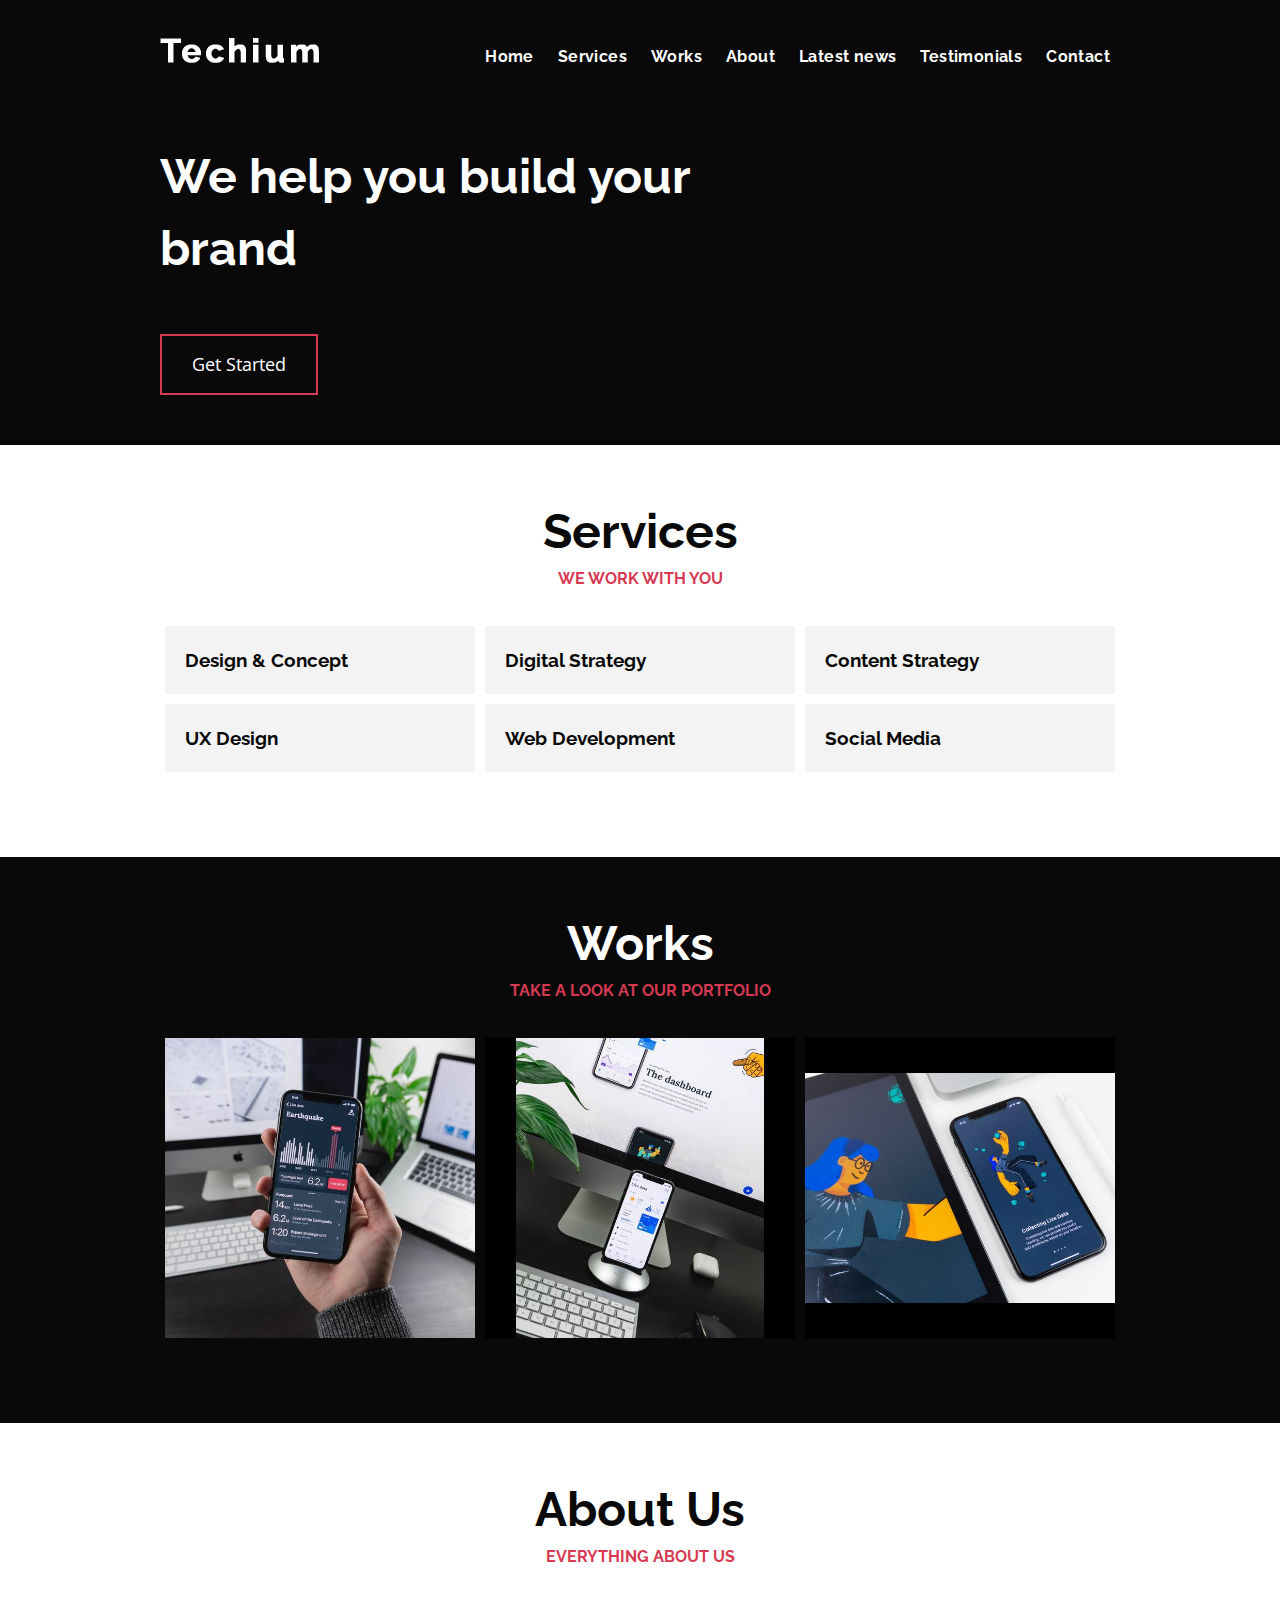
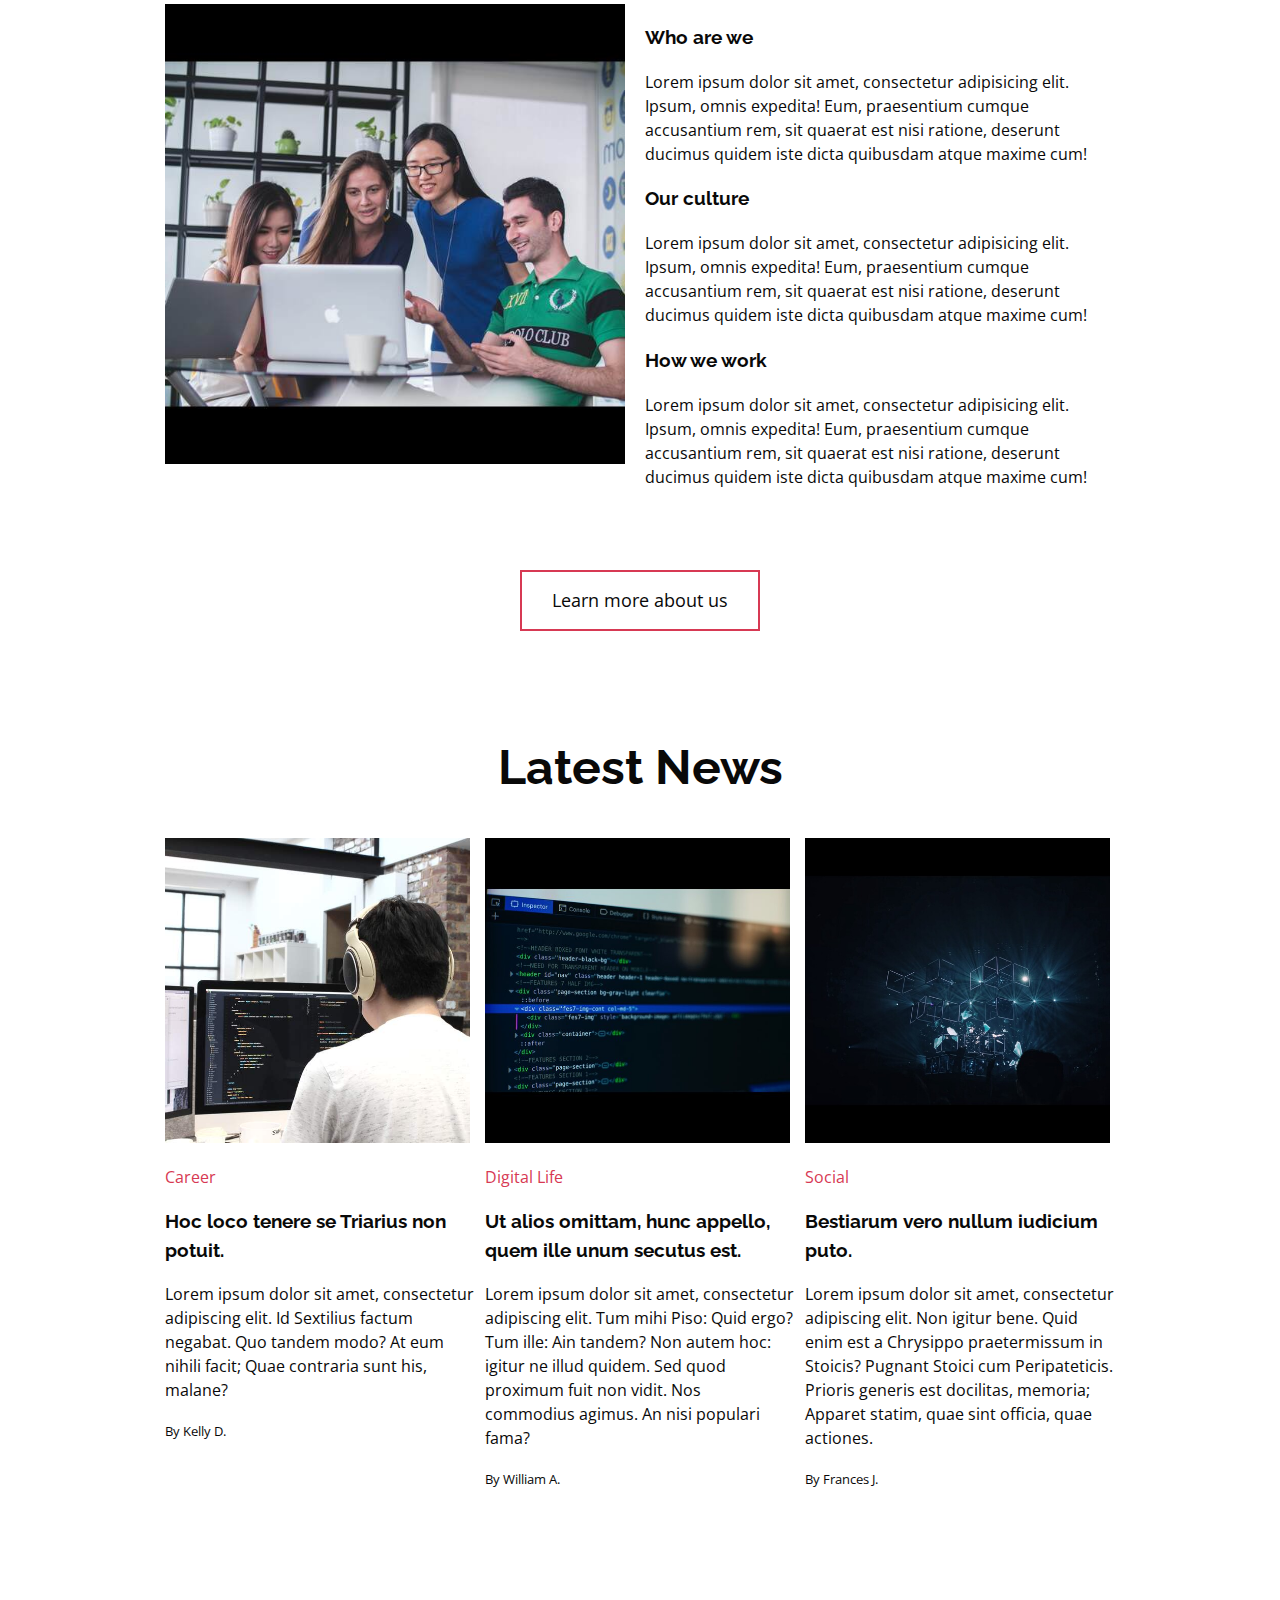
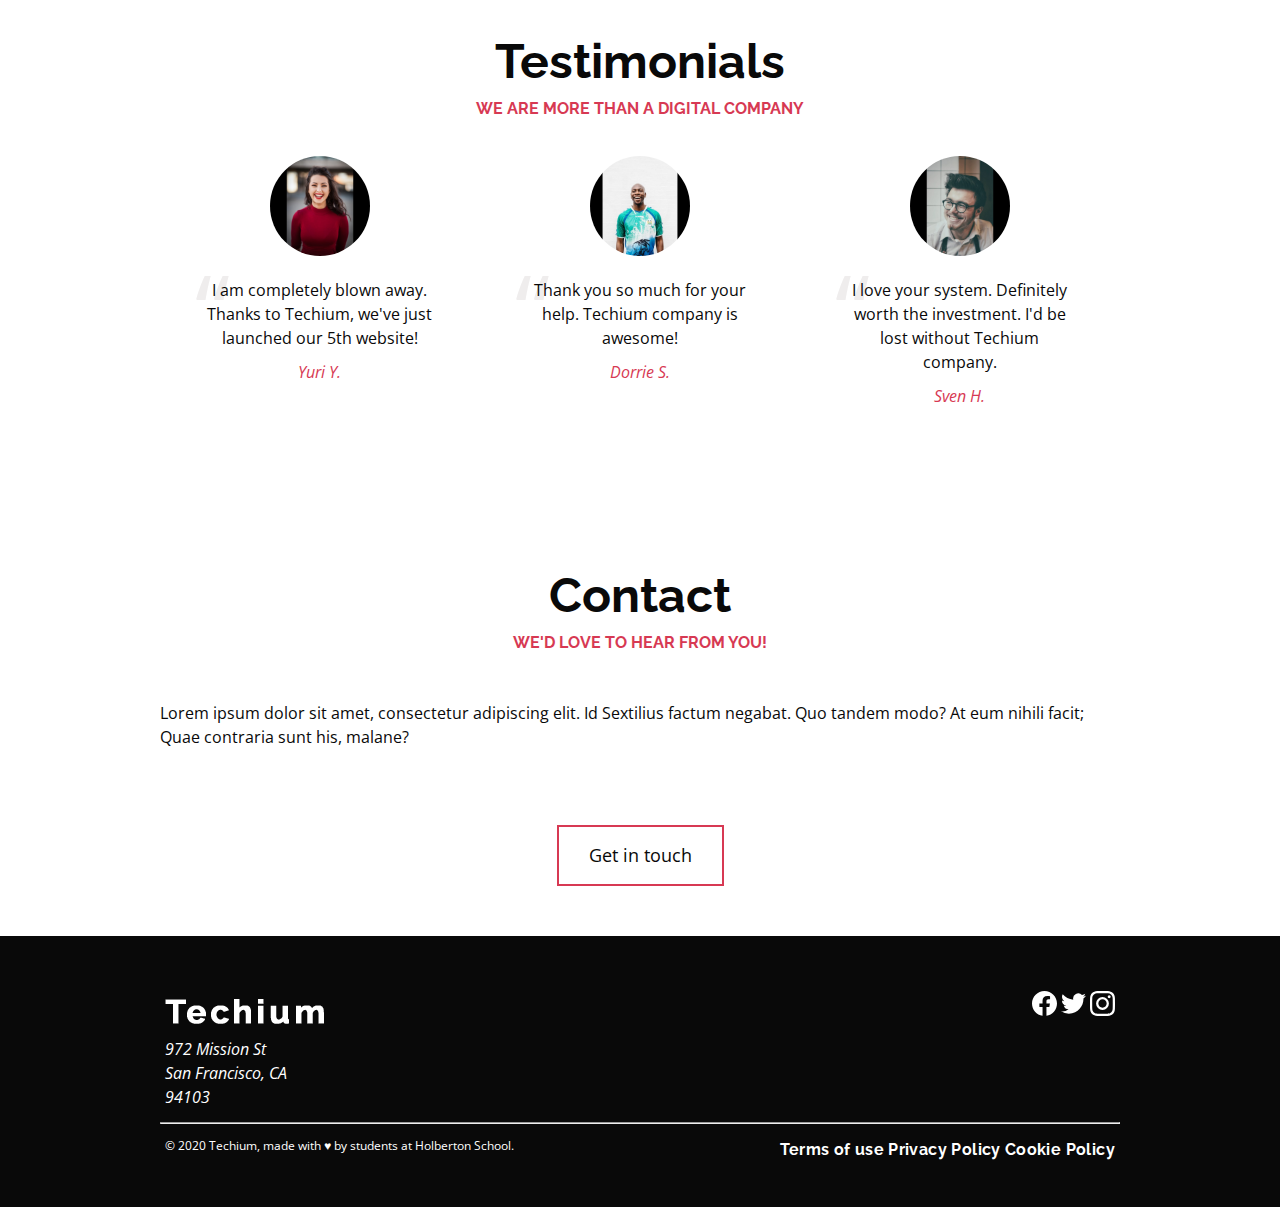
<file: 0x02-CSS_advanced/index.html>
<!DOCTYPE html>
<html lang="en" dir="ltr">
  <head>
    <meta charset="utf-8">
    <meta name="viewport" content="width=device-width, initial-scale=1, viewport-fit=cover">
    <title>Homepage - Techium</title>
    <meta name="description" content="Description of the page less than 150 characters">
    <link rel="icon" type="image/png" href="images/favicon.jpg">
    <link href="https://fonts.googleapis.com/css?family=Open+Sans:400,700|Raleway:700&display=swap" rel="stylesheet">
    <link rel='stylesheet' href='./styles/32-style.css'>
  </head>
  <body>
    <!-- Header -->
    <header class="header" data-section-theme="dark">
      <div class="container">
        <div class="header-logo">
          <a href="#">
            <img src="images/logo-white.png" alt="Techium logo" width="160" height="40">
          </a>
        </div>
        <nav class="navbar-menu">
          <ul class="nav">
            <li class="nav-item">
              <a href="#" class="nav-link">Home</a>
            </li>
            <li class="nav-item">
              <a href="#services" class="nav-link">Services</a>
            </li>
            <li class="nav-item">
              <a href="#works" class="nav-link">Works</a>
            </li>
            <li class="nav-item">
              <a href="#about" class="nav-link">About</a>
            </li>
            <li class="nav-item">
              <a href="#latest_news" class="nav-link">Latest news</a>
            </li>
            <li class="nav-item">
              <a href="#testimonials" class="nav-link">Testimonials</a>
            </li>
            <li class="nav-item">
              <a href="#contact" class="nav-link">Contact</a>
            </li>
          </ul>
        </nav>
      </div>
    </header>
    <!-- Main -->
    <main>
      <h1 class="visually-hidden">Homepage</h1>
      <!-- Hero section -->
      <section class="section-hero" data-section-theme="dark">
        <div class="container">
          <div class="section-body">
            <section class="section-inner">
              <h2 class="section-title">We help you build your brand</h2>
              <a href="#" class="button">Get Started</a>
            </section>
          </div>
        </div>
      </section>
      <!-- Services section -->
      <section id="services" class="section">
        <div class="container">
          <header class="section-header">
            <h2 class="section-title">Services</h2>
            <p class="section-tagline">We work with you</p>
          </header>
          <div class="section-body">
            <ul class="row">
              <li class="col-1-3">
                <div class="card-services">
                  <h3 class="card-title"><a href="#">Design & Concept</a></h3>
                </div>
              </li>
              <li class="col-1-3">
                <div class="card-services">
                  <h3 class="card-title"><a href="#">Digital Strategy</a></h3>
                </div>
              </li>
              <li class="col-1-3">
                <div class="card-services">
                  <h3 class="card-title"><a href="#">Content Strategy</a></h3>
                </div>
              </li>
            </ul>
            <ul class="row">
              <li class="col-1-3">
                <div class="card-services">
                  <h3 class="card-title"><a href="#">UX Design</a></h3>
                </div>
              </li>
              <li class="col-1-3">
                <div class="card-services">
                  <h3 class="card-title"><a href="#">Web Development</a></h3>
                </div>
              </li>
              <li class="col-1-3">
                <div class="card-services">
                  <h3 class="card-title"><a href="#">Social Media</a></h3>
                </div>
              </li>
            </ul>
          </div>
        </div>
      </section>
      <!-- Works section -->
      <section id="works" class="section" data-section-theme="dark">
        <div class="container">
          <header class="section-header">
            <h2 class="section-title">Works</h2>
            <p class="section-tagline">Take a look at our portfolio</p>
          </header>
          <div class="section-body">
            <ul class="row">
              <li class="col-1-3">
                <article class="card-work">
                  <div class="card-outer">
                    <div class="card-image">
                      <img src="images/pic-work-01.jpg" alt="">
                    </div>
                    <div class="card-inner">
                      <h3 class="card-title"><a href="#">Interior Design</a></h3>
                    </div>
                  </div>
                </article>
              </li>
              <li class="col-1-3">
                <article class="card-work">
                  <div class="card-outer">
                    <div class="card-image">
                      <img src="images/pic-work-02.jpg" alt="">
                    </div>
                    <div class="card-inner">
                      <h3 class="card-title"><a href="#">Web Development</a></h3>
                    </div>
                  </div>
                </article>
              </li>
              <li class="col-1-3">
                <article class="card-work">
                  <div class="card-outer">
                    <div class="card-image">
                      <img src="images/pic-work-03.jpg" alt="">
                    </div>
                    <div class="card-inner">
                      <h3 class="card-title"><a href="#">Personal Development</a></h3>
                    </div>
                  </div>
                </article>
              </li>
            </ul>
          </div>
        </div>
      </section>
      <!-- About Us section -->
      <section id="about" class="section">
        <div class="container">
          <header class="section-header">
            <h2 class="section-title">About Us</h2>
            <p class="section-tagline">Everything about us</p>
          </header>
          <div class="section-body">
            <div class="row">
              <div class="col-1-2">
                <img src="images/pic-about-01.jpg" alt="" width="460" height="460">
              </div>
              <div class="col-1-2">
                <h3>Who are we</h3>
                <p>Lorem ipsum dolor sit amet, consectetur adipisicing elit. Ipsum, omnis expedita! Eum, praesentium cumque accusantium rem, sit quaerat est nisi ratione, deserunt ducimus quidem iste dicta quibusdam atque maxime cum!</p>
                <h3>Our culture</h3>
                <p>Lorem ipsum dolor sit amet, consectetur adipisicing elit. Ipsum, omnis expedita! Eum, praesentium cumque accusantium rem, sit quaerat est nisi ratione, deserunt ducimus quidem iste dicta quibusdam atque maxime cum!</p>
                <h3>How we work</h3>
                <p>Lorem ipsum dolor sit amet, consectetur adipisicing elit. Ipsum, omnis expedita! Eum, praesentium cumque accusantium rem, sit quaerat est nisi ratione, deserunt ducimus quidem iste dicta quibusdam atque maxime cum!</p>
              </div>
            </div>
          </div>
          <div class="section-footer">
            <a href="#" class="button">Learn more about us</a>
          </div>
        </div>
      </section>
      <!-- Latest news section -->
      <section id="latest_news" class="section">
        <div class="container">
          <header class="section-header">
            <h2 class="section-title">Latest News</h2>
          </header>
          <div class="section-body">
            <ul class="row">
              <li class="col-1-3">
                <article class="card-blog">
                  <div>
                    <img src="images/pic-article-01.jpg" alt="" width="305" height="305">
                  </div>
                  <p class="card-category">Career</p>
                  <h3><a href="#">Hoc loco tenere se Triarius non potuit.</a></h3>
                  <p>Lorem ipsum dolor sit amet, consectetur adipiscing elit. Id Sextilius factum negabat. Quo tandem modo? At eum nihili facit; Quae contraria sunt his, malane?</p>
                  <small>By Kelly D.</small>
                </article>
              </li>
              <li class="col-1-3">
                <article class="card-blog">
                  <div>
                    <img src="images/pic-article-02.jpg" alt="" width="305" height="305">
                  </div>
                  <p class="card-category">Digital Life</p>
                  <h3><a href="#">Ut alios omittam, hunc appello, quem ille unum secutus est.</a></h3>
                  <p>Lorem ipsum dolor sit amet, consectetur adipiscing elit. Tum mihi Piso: Quid ergo? Tum ille: Ain tandem? Non autem hoc: igitur ne illud quidem. Sed quod proximum fuit non vidit. Nos commodius agimus. An nisi populari fama?</p>
                  <small>By William A.</small>
                </article>
              </li>
              <li class="col-1-3">
                <article class="card-blog">
                  <div>
                    <img src="images/pic-article-03.jpg" alt="" width="305" height="305">
                  </div>
                  <p class="card-category">Social</p>
                  <h3><a href="#">Bestiarum vero nullum iudicium puto.</a></h3>
                  <p>Lorem ipsum dolor sit amet, consectetur adipiscing elit. Non igitur bene. Quid enim est a Chrysippo praetermissum in Stoicis? Pugnant Stoici cum Peripateticis. Prioris generis est docilitas, memoria; Apparet statim, quae sint officia, quae actiones.</p>
                  <small>By Frances J.</small>
                </article>
              </li>
            </ul>
          </div>
        </div>
      </section>
      <!-- Testimonials section -->
      <section id="testimonials" class="section">
        <div class="container">
          <header class="section-header">
            <h2 class="section-title">Testimonials</h2>
            <p class="section-tagline">We are more than a digital company</p>
          </header>
          <div class="section-body">
            <ul class="row">
              <li class="col-1-3">
                <article class="card-testimonial">
                  <img src="images/pic-person-01.jpg" alt="Yuri Y. avatar" width="100" height="100" class="card-avatar">
                  <blockquote class="card-quote">
                    <p>I am completely blown away. Thanks to Techium, we've just launched our 5th website!
                      <cite>Yuri Y.</cite>
                    </p>
                  </blockquote>
                </article>
              </li>
              <li class="col-1-3">
                <article class="card-testimonial">
                  <img src="images/pic-person-02.jpg" alt="Dorrie S. avatar" width="100" height="100" class="card-avatar">
                  <blockquote class="card-quote">
                    <p>Thank you so much for your help. Techium company is awesome!
                      <cite>Dorrie S.</cite>
                    </p>
                  </blockquote>
                </article>
              </li>
              <li class="col-1-3">
                <article class="card-testimonial">
                  <img src="images/pic-person-03.jpg" alt="Sven H. avatar" width="100" height="100" class="card-avatar">
                  <blockquote class="card-quote">
                    <p>I love your system. Definitely worth the investment. I'd be lost without Techium company.
                      <cite>Sven H.</cite>
                    </p>
                  </blockquote>
                </article>
              </li>
            </ul>
          </div>
        </div>
      </section>
      <!-- Contact section -->
      <section id="contact" class="section">
        <div class="container">
          <header class="section-header">
            <h2 class="section-title">Contact</h2>
            <p class="section-tagline">We'd love to hear from you!</p>
          </header>
          <div class="section-body">
            <p>Lorem ipsum dolor sit amet, consectetur adipiscing elit. Id Sextilius factum negabat. Quo tandem modo? At eum nihili facit; Quae contraria sunt his, malane?</p>
          </div>
          <div class="section-footer">
            <a href="#" class="button">Get in touch</a>
          </div>
        </div>
      </section>
            </main>
    <!-- Footer -->
    <footer class="footer" data-section-theme="dark">
      <div  class="container">
        <div class="row">
          <div class="col-1-2">
            <img src="images/logo-white.png" alt="Techium logo" width="160" height="40">
            <address class="footer-address">
              972 Mission St<br>
              San Francisco, CA<br>
              94103
            </address>
          </div>
          <div class="col-1-2">
            <ul class="social nav">
              <li class="social-item nav-item">
                <a href="https://www.facebook.com/HolbertonSchool/" class="social-link">
                  <svg viewbox="0 0 24 24" xmlns="http://www.w3.org/2000/svg" width="25" height="25">
                    <title>
                      Facebook icon
                    </title>
                    <path d="M23.998 12c0-6.628-5.372-12-11.999-12C5.372 0 0 5.372 0 12c0 5.988 4.388 10.952 10.124 11.852v-8.384H7.078v-3.469h3.046V9.356c0-3.008 1.792-4.669 4.532-4.669 1.313 0 2.686.234 2.686.234v2.953H15.83c-1.49 0-1.955.925-1.955 1.874V12h3.328l-.532 3.469h-2.796v8.384c5.736-.9 10.124-5.864 10.124-11.853z"/>
                  </svg>
                </a>
              </li>
              <li class="social-item nav-item">
                <a href="https://twitter.com/holbertonschool" class="social-link">
                  <svg viewbox="0 0 24 24" xmlns="http://www.w3.org/2000/svg" width="25" height="25">
                    <title>
                      Twitter icon
                    </title>
                    <path d="M23.954 4.569a10 10 0 0 1-2.825.775 4.958 4.958 0 0 0 2.163-2.723c-.951.555-2.005.959-3.127 1.184a4.92 4.92 0 0 0-8.384 4.482C7.691 8.094 4.066 6.13 1.64 3.161a4.822 4.822 0 0 0-.666 2.475c0 1.71.87 3.213 2.188 4.096a4.904 4.904 0 0 1-2.228-.616v.061a4.923 4.923 0 0 0 3.946 4.827 4.996 4.996 0 0 1-2.212.085 4.937 4.937 0 0 0 4.604 3.417 9.868 9.868 0 0 1-6.102 2.105c-.39 0-.779-.023-1.17-.067a13.995 13.995 0 0 0 7.557 2.209c9.054 0 13.999-7.496 13.999-13.986 0-.209 0-.42-.015-.63a9.936 9.936 0 0 0 2.46-2.548l-.047-.02z"/>
                  </svg>
                </a>
              </li>
              <li class="social-item nav-item">
                <a href="https://www.instagram.com/holbertonschool/" class="social-link">
                  <svg viewbox="0 0 24 24" xmlns="http://www.w3.org/2000/svg" width="25" height="25">
                    <title>
                      Instagram icon
                    </title>
                    <path d="M12 0C8.74 0 8.333.015 7.053.072 5.775.132 4.905.333 4.14.63c-.789.306-1.459.717-2.126 1.384S.935 3.35.63 4.14C.333 4.905.131 5.775.072 7.053.012 8.333 0 8.74 0 12s.015 3.667.072 4.947c.06 1.277.261 2.148.558 2.913a5.885 5.885 0 0 0 1.384 2.126A5.868 5.868 0 0 0 4.14 23.37c.766.296 1.636.499 2.913.558C8.333 23.988 8.74 24 12 24s3.667-.015 4.947-.072c1.277-.06 2.148-.262 2.913-.558a5.898 5.898 0 0 0 2.126-1.384 5.86 5.86 0 0 0 1.384-2.126c.296-.765.499-1.636.558-2.913.06-1.28.072-1.687.072-4.947s-.015-3.667-.072-4.947c-.06-1.277-.262-2.149-.558-2.913a5.89 5.89 0 0 0-1.384-2.126A5.847 5.847 0 0 0 19.86.63c-.765-.297-1.636-.499-2.913-.558C15.667.012 15.26 0 12 0zm0 2.16c3.203 0 3.585.016 4.85.071 1.17.055 1.805.249 2.227.415.562.217.96.477 1.382.896.419.42.679.819.896 1.381.164.422.36 1.057.413 2.227.057 1.266.07 1.646.07 4.85s-.015 3.585-.074 4.85c-.061 1.17-.256 1.805-.421 2.227a3.81 3.81 0 0 1-.899 1.382 3.744 3.744 0 0 1-1.38.896c-.42.164-1.065.36-2.235.413-1.274.057-1.649.07-4.859.07-3.211 0-3.586-.015-4.859-.074-1.171-.061-1.816-.256-2.236-.421a3.716 3.716 0 0 1-1.379-.899 3.644 3.644 0 0 1-.9-1.38c-.165-.42-.359-1.065-.42-2.235-.045-1.26-.061-1.649-.061-4.844 0-3.196.016-3.586.061-4.861.061-1.17.255-1.814.42-2.234.21-.57.479-.96.9-1.381.419-.419.81-.689 1.379-.898.42-.166 1.051-.361 2.221-.421 1.275-.045 1.65-.06 4.859-.06l.045.03zm0 3.678a6.162 6.162 0 1 0 0 12.324 6.162 6.162 0 1 0 0-12.324zM12 16c-2.21 0-4-1.79-4-4s1.79-4 4-4 4 1.79 4 4-1.79 4-4 4zm7.846-10.405a1.441 1.441 0 0 1-2.88 0 1.44 1.44 0 0 1 2.88 0z"/>
                  </svg>
                </a>
              </li>
            </ul>
          </div>
        </div>
        <hr>
        <div class="row">
          <div class="col-1-2">
            <p class="footer-copyright">© 2020 Techium, made with ♥ by students at Holberton School.</p>
          </div>
          <div class="col-1-2">
            <ul class="footer-nav nav">
              <li class="footer-nav-item nav-item">
                <a href="#" class="footer-nav-link">Terms of use</a>
              </li>
              <li class="footer-nav-item nav-item">
                <a href="#" class="footer-nav-link">Privacy Policy</a>
              </li>
              <li class="footer-nav-item nav-item">
                <a href="#" class="footer-nav-link">Cookie Policy</a>
              </li>
            </ul>
          </div>
        </div>
      </div>
    </footer>
  </body>
</html>
</file>
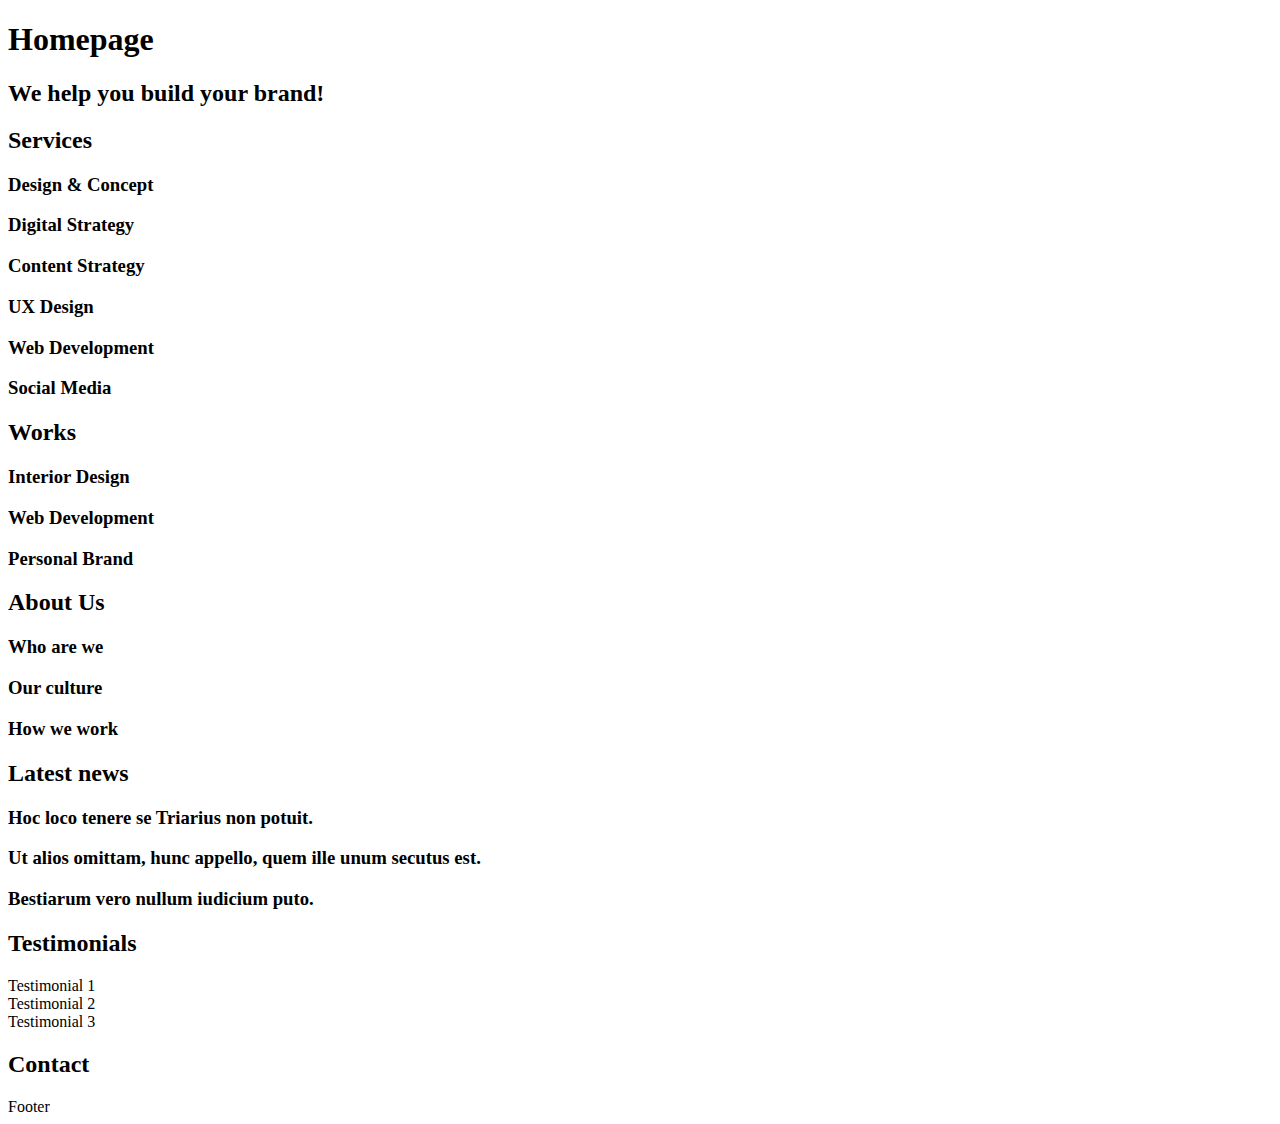
<file: 0x00-html_advanced/10-index.html>
<!DOCTYPE html>

<html lang="en" dir="ltr">
    <head>
        <meta charset="utf-8" />
        <meta name="viewport" content="width=device-width, initial-scale=1.0, viewport-fit=cover" />
        <title>Article - Techium</title>
        <meta name="description" content="Techium is a digital agency" />
        <link rel="icon" type="image/x-icon" href="./favicon.ico" />
        <link rel="icon" type="image/png" href="./favicon.png" />
    </head>
    <body>
        <header><nav></nav></header>
        <main>
            <h1>Homepage</h1>
            <section>
                <h2>We help you build your brand!</h2>
            </section>
            <section>
                <h2>Services</h2>
                <h3>Design & Concept</h3>
                <h3>Digital Strategy</h3>
                <h3>Content Strategy</h3>
                <h3>UX Design</h3>
                <h3>Web Development</h3>
                <h3>Social Media</h3>
            </section>
            <section>
                <h2>Works</h2>
                <article><h3>Interior Design</h3></article>
                <article><h3>Web Development</h3></article>
                <article><h3>Personal Brand</h3></article>
            </section>
            <section>
                <h2>About Us</h2>
                <h3>Who are we</h3>
                <h3>Our culture</h3>
                <h3>How we work</h3>
            </section>
            <section>
                <h2>Latest news</h2>
                <article><h3>Hoc loco tenere se Triarius non potuit.</h3></article>
                <article><h3>Ut alios omittam, hunc appello, quem ille unum secutus est.</h3></article>
                <article><h3>Bestiarum vero nullum iudicium puto.</h3></article>
            </section>
            <section>
                <h2>Testimonials</h2>
                <article>Testimonial 1</article>
                <article>Testimonial 2</article>
                <article>Testimonial 3</article>
            </section>
            <section>
                <h2>Contact</h2>
            </section>
        </main>
        <footer>Footer</footer>
    </body>

</html>
</file>
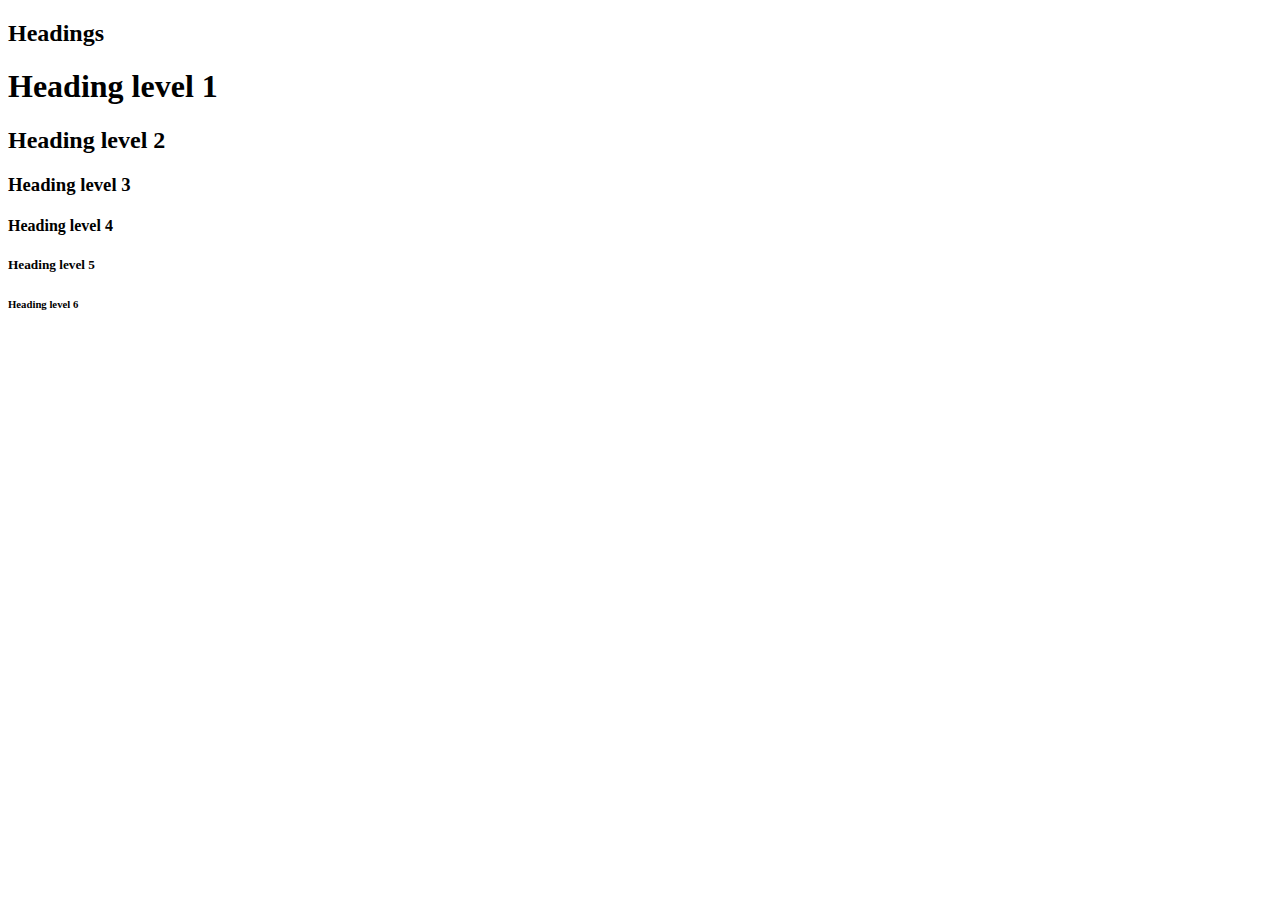
<file: 0x00-html_advanced/11-styleguide.html>
<!DOCTYPE html>

<html lang="en" dir="ltr">
    <head>
        <meta charset="utf-8" />
        <meta name="viewport" content="width=device-width, initial-scale=1.0, viewport-fit=cover" />
        <title>Styleguide - Techium</title>
        <meta name="description" content="Techium is a digital agency" />
        <link rel="icon" type="image/x-icon" href="./favicon.ico" />
        <link rel="icon" type="image/png" href="./favicon.png" />
    </head>
    <body>
        <header></header>
        <main>
            <section>
                <header><h2>Headings</h2></header>
                <h1>Heading level 1</h1>
                <h2>Heading level 2</h2>
                <h3>Heading level 3</h3>
                <h4>Heading level 4</h4>
                <h5>Heading level 5</h5>
                <h6>Heading level 6</h6>
            </section>
        </main>
        <footer></footer>
    </body>
</html>
</file>
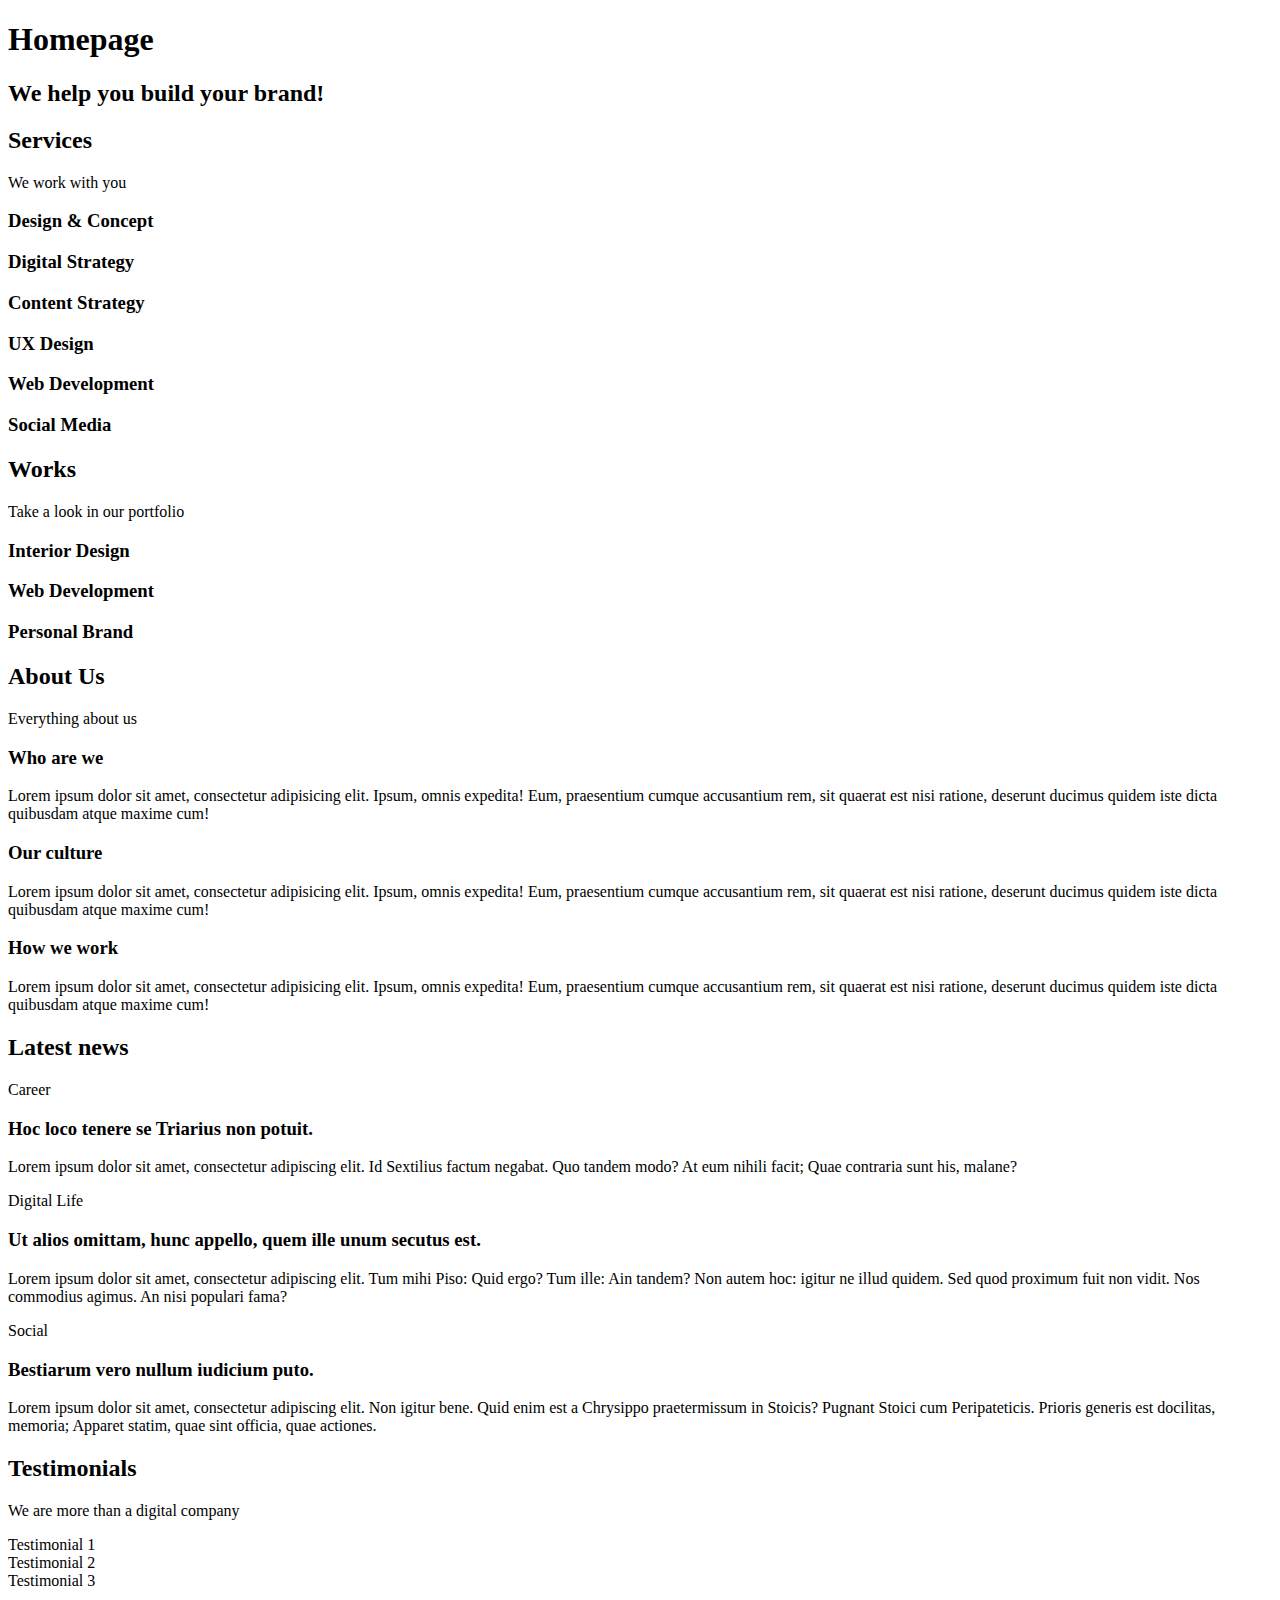
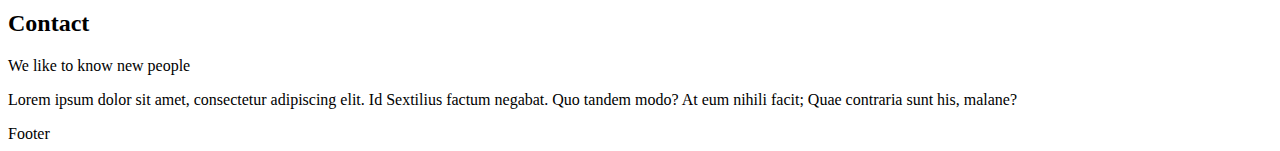
<file: 0x00-html_advanced/12-index.html>
<!DOCTYPE html>

<html lang="en" dir="ltr">
    <head>
        <meta charset="utf-8" />
        <meta name="viewport" content="width=device-width, initial-scale=1.0, viewport-fit=cover" />
        <title>Article - Techium</title>
        <meta name="description" content="Techium is a digital agency" />
        <link rel="icon" type="image/x-icon" href="./favicon.ico" />
        <link rel="icon" type="image/png" href="./favicon.png" />
    </head>
    <body>
        <header><nav></nav></header>
        <main>
            <h1>Homepage</h1>
            <section>
                <h2>We help you build your brand!</h2>
            </section>
            <section>
                <h2>Services</h2>
                <p>We work with you</p>
                <h3>Design & Concept</h3>
                <h3>Digital Strategy</h3>
                <h3>Content Strategy</h3>
                <h3>UX Design</h3>
                <h3>Web Development</h3>
                <h3>Social Media</h3>
            </section>
            <section>
                <h2>Works</h2>
                <p>Take a look in our portfolio</p>
                <article><h3>Interior Design</h3></article>
                <article><h3>Web Development</h3></article>
                <article><h3>Personal Brand</h3></article>
            </section>
            <section>
                <h2>About Us</h2>
                <p>Everything about us</p>
                <h3>Who are we</h3>
                <p>Lorem ipsum dolor sit amet, consectetur adipisicing elit. Ipsum, omnis expedita! Eum, praesentium cumque accusantium rem, sit quaerat est nisi ratione, deserunt ducimus quidem iste dicta quibusdam atque maxime cum!</p>
                <h3>Our culture</h3>
                <p>Lorem ipsum dolor sit amet, consectetur adipisicing elit. Ipsum, omnis expedita! Eum, praesentium cumque accusantium rem, sit quaerat est nisi ratione, deserunt ducimus quidem iste dicta quibusdam atque maxime cum!</p>
                <h3>How we work</h3>
                <p>Lorem ipsum dolor sit amet, consectetur adipisicing elit. Ipsum, omnis expedita! Eum, praesentium cumque accusantium rem, sit quaerat est nisi ratione, deserunt ducimus quidem iste dicta quibusdam atque maxime cum!</p>
            </section>
            <section>
                <h2>Latest news</h2>
                <article><p>Career</p><h3>Hoc loco tenere se Triarius non potuit.</h3><p>Lorem ipsum dolor sit amet, consectetur adipiscing elit. Id Sextilius factum negabat. Quo tandem modo? At eum nihili facit; Quae contraria sunt his, malane?</p></article>
                <article><p>Digital Life</p><h3>Ut alios omittam, hunc appello, quem ille unum secutus est.</h3><p>Lorem ipsum dolor sit amet, consectetur adipiscing elit. Tum mihi Piso: Quid ergo? Tum ille: Ain tandem? Non autem hoc: igitur ne illud quidem. Sed quod proximum fuit non vidit. Nos commodius agimus. An nisi populari fama?</p></article>
                <article><p>Social</p><h3>Bestiarum vero nullum iudicium puto.</h3><p>Lorem ipsum dolor sit amet, consectetur adipiscing elit. Non igitur bene. Quid enim est a Chrysippo praetermissum in Stoicis? Pugnant Stoici cum Peripateticis. Prioris generis est docilitas, memoria; Apparet statim, quae sint officia, quae actiones.</p></article>
            </section>
            <section>
                <h2>Testimonials</h2>
                <p>We are more than a digital company</p>
                <article>Testimonial 1</article>
                <article>Testimonial 2</article>
                <article>Testimonial 3</article>
            </section>
            <section>
                <h2>Contact</h2>
                <p>We like to know new people</p>
                <p>Lorem ipsum dolor sit amet, consectetur adipiscing elit. Id Sextilius factum negabat. Quo tandem modo? At eum nihili facit; Quae contraria sunt his, malane?</p>
            </section>
        </main>
        <footer>Footer</footer>
    </body>

</html>
</file>
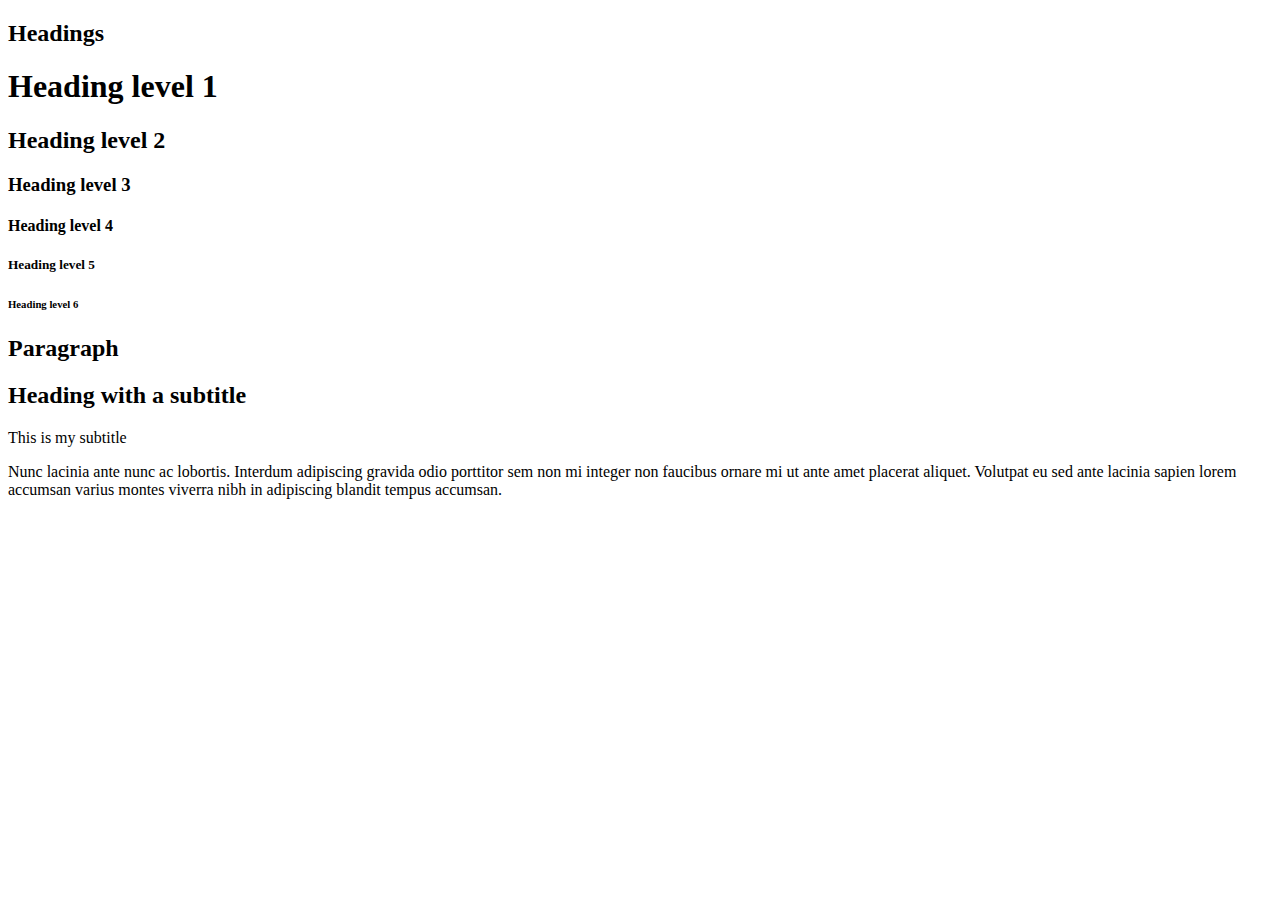
<file: 0x00-html_advanced/13-styleguide.html>
<!DOCTYPE html>

<html lang="en" dir="ltr">
    <head>
        <meta charset="utf-8" />
        <meta name="viewport" content="width=device-width, initial-scale=1.0, viewport-fit=cover" />
        <title>Styleguide - Techium</title>
        <meta name="description" content="Techium is a digital agency" />
        <link rel="icon" type="image/x-icon" href="./favicon.ico" />
        <link rel="icon" type="image/png" href="./favicon.png" />
    </head>
    <body>
        <header></header>
        <main>
            <section>
                <header><h2>Headings</h2></header>
                <h1>Heading level 1</h1>
                <h2>Heading level 2</h2>
                <h3>Heading level 3</h3>
                <h4>Heading level 4</h4>
                <h5>Heading level 5</h5>
                <h6>Heading level 6</h6>
            </section>
            <section>
                <header><h2>Paragraph</h2></header>
                <h2>Heading with a subtitle</h2>
                <p>This is my subtitle</p>
                <p>Nunc lacinia ante nunc ac lobortis. Interdum adipiscing gravida odio porttitor sem non mi integer non faucibus ornare mi ut ante amet placerat aliquet. Volutpat eu sed ante lacinia sapien lorem accumsan varius montes viverra nibh in adipiscing blandit tempus accumsan.</p>
            </section>
        </main>
        <footer></footer>
    </body>
</html>
</file>
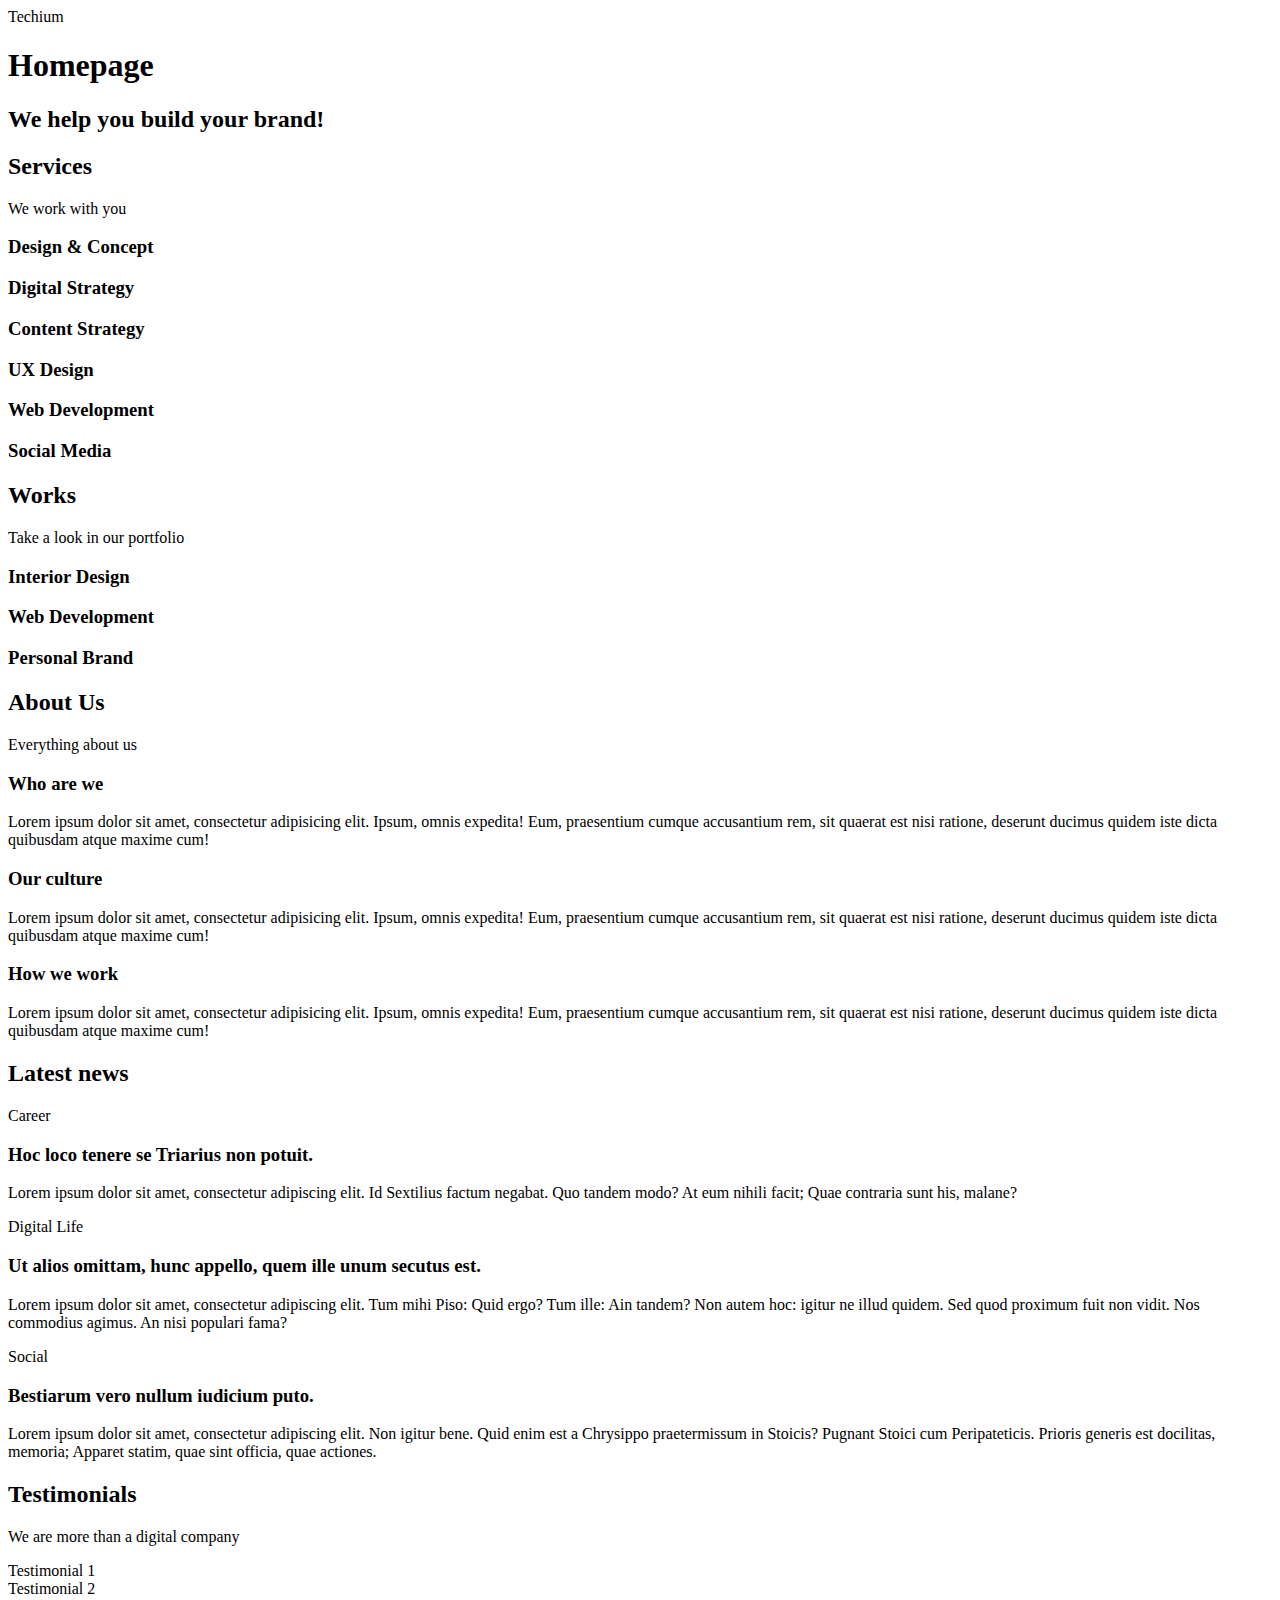
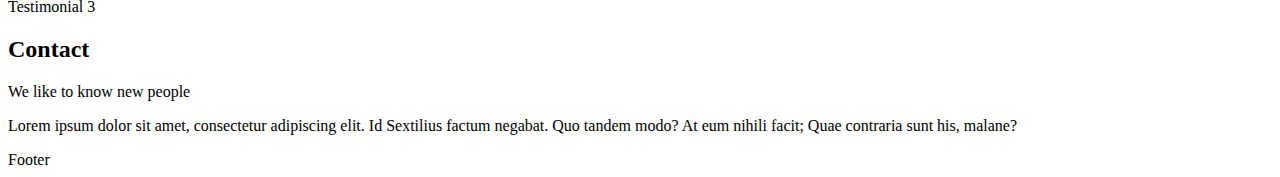
<file: 0x00-html_advanced/14-index.html>
<!DOCTYPE html>

<html lang="en" dir="ltr">
    <head>
        <meta charset="utf-8" />
        <meta name="viewport" content="width=device-width, initial-scale=1.0, viewport-fit=cover" />
        <title>Article - Techium</title>
        <meta name="description" content="Techium is a digital agency" />
        <link rel="icon" type="image/x-icon" href="./favicon.ico" />
        <link rel="icon" type="image/png" href="./favicon.png" />
    </head>
    <body>
        <header><span>Techium</span><nav></nav></header>
        <main>
            <h1>Homepage</h1>
            <section>
                <h2>We help you build your brand!</h2>
            </section>
            <section>
                <h2>Services</h2>
                <p>We work with you</p>
                <h3>Design & Concept</h3>
                <h3>Digital Strategy</h3>
                <h3>Content Strategy</h3>
                <h3>UX Design</h3>
                <h3>Web Development</h3>
                <h3>Social Media</h3>
            </section>
            <section>
                <h2>Works</h2>
                <p>Take a look in our portfolio</p>
                <article><h3>Interior Design</h3></article>
                <article><h3>Web Development</h3></article>
                <article><h3>Personal Brand</h3></article>
            </section>
            <section>
                <h2>About Us</h2>
                <p>Everything about us</p>
                <h3>Who are we</h3>
                <p>Lorem ipsum dolor sit amet, consectetur adipisicing elit. Ipsum, omnis expedita! Eum, praesentium cumque accusantium rem, sit quaerat est nisi ratione, deserunt ducimus quidem iste dicta quibusdam atque maxime cum!</p>
                <h3>Our culture</h3>
                <p>Lorem ipsum dolor sit amet, consectetur adipisicing elit. Ipsum, omnis expedita! Eum, praesentium cumque accusantium rem, sit quaerat est nisi ratione, deserunt ducimus quidem iste dicta quibusdam atque maxime cum!</p>
                <h3>How we work</h3>
                <p>Lorem ipsum dolor sit amet, consectetur adipisicing elit. Ipsum, omnis expedita! Eum, praesentium cumque accusantium rem, sit quaerat est nisi ratione, deserunt ducimus quidem iste dicta quibusdam atque maxime cum!</p>
            </section>
            <section>
                <h2>Latest news</h2>
                <article><p>Career</p><h3>Hoc loco tenere se Triarius non potuit.</h3><p>Lorem ipsum dolor sit amet, consectetur adipiscing elit. Id Sextilius factum negabat. Quo tandem modo? At eum nihili facit; Quae contraria sunt his, malane?</p></article>
                <article><p>Digital Life</p><h3>Ut alios omittam, hunc appello, quem ille unum secutus est.</h3><p>Lorem ipsum dolor sit amet, consectetur adipiscing elit. Tum mihi Piso: Quid ergo? Tum ille: Ain tandem? Non autem hoc: igitur ne illud quidem. Sed quod proximum fuit non vidit. Nos commodius agimus. An nisi populari fama?</p></article>
                <article><p>Social</p><h3>Bestiarum vero nullum iudicium puto.</h3><p>Lorem ipsum dolor sit amet, consectetur adipiscing elit. Non igitur bene. Quid enim est a Chrysippo praetermissum in Stoicis? Pugnant Stoici cum Peripateticis. Prioris generis est docilitas, memoria; Apparet statim, quae sint officia, quae actiones.</p></article>
            </section>
            <section>
                <h2>Testimonials</h2>
                <p>We are more than a digital company</p>
                <article>Testimonial 1</article>
                <article>Testimonial 2</article>
                <article>Testimonial 3</article>
            </section>
            <section>
                <h2>Contact</h2>
                <p>We like to know new people</p>
                <p>Lorem ipsum dolor sit amet, consectetur adipiscing elit. Id Sextilius factum negabat. Quo tandem modo? At eum nihili facit; Quae contraria sunt his, malane?</p>
            </section>
        </main>
        <footer>Footer</footer>
    </body>

</html>
</file>
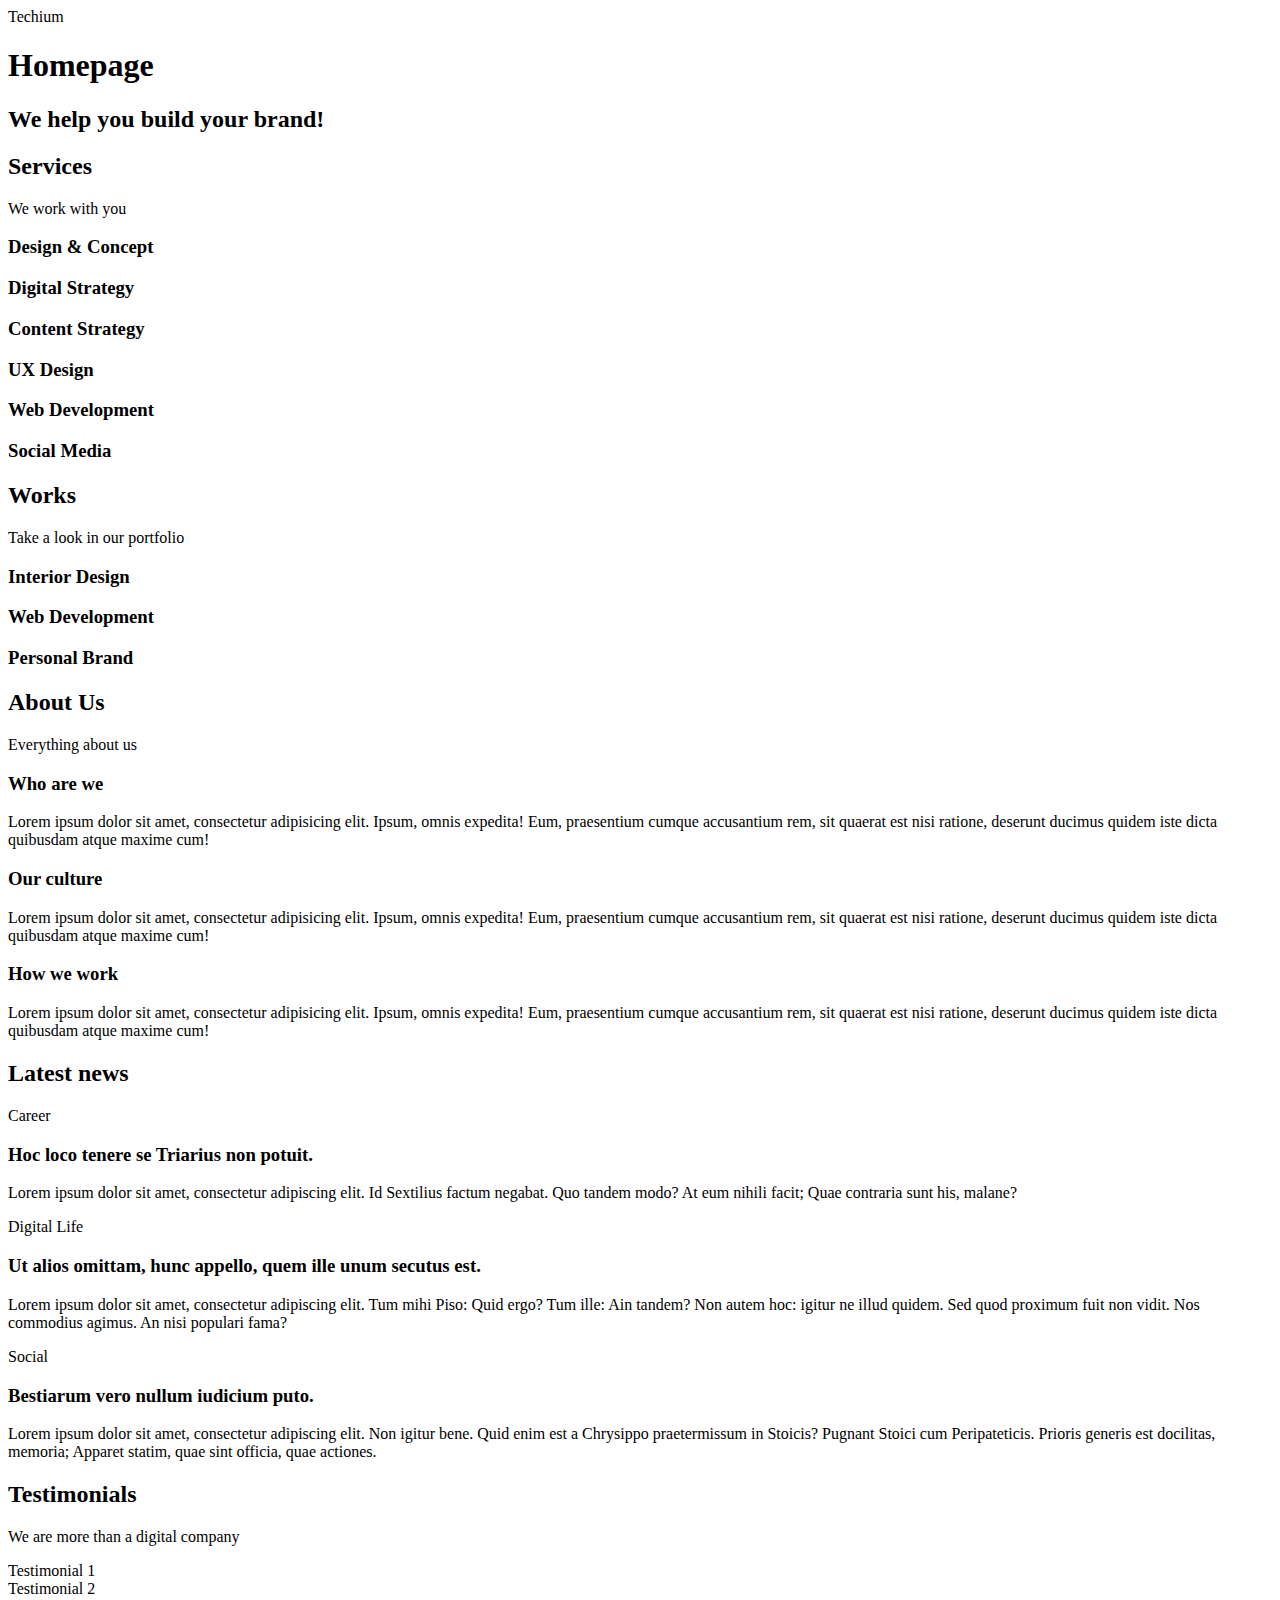
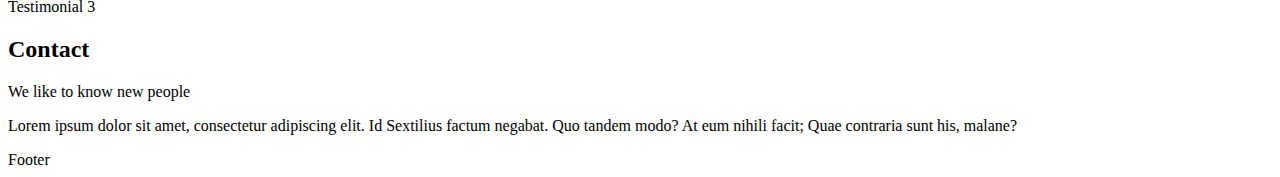
<file: 0x00-html_advanced/15-index.html>
<!DOCTYPE html>

<html lang="en" dir="ltr">
    <head>
        <meta charset="utf-8" />
        <meta name="viewport" content="width=device-width, initial-scale=1.0, viewport-fit=cover" />
        <title>Article - Techium</title>
        <meta name="description" content="Techium is a digital agency" />
        <link rel="icon" type="image/x-icon" href="./favicon.ico" />
        <link rel="icon" type="image/png" href="./favicon.png" />
    </head>
    <body>
        <header>
            <div>
                <span>Techium</span><nav></nav>
            </div>
        </header>
        <main>
            <h1>Homepage</h1>
            <section>
                <div>
                    <h2>We help you build your brand!</h2>
                </div>
            </section>
            <section>
                <div>
                    <h2>Services</h2>
                    <p>We work with you</p>
                    <h3>Design & Concept</h3>
                    <h3>Digital Strategy</h3>
                    <h3>Content Strategy</h3>
                    <h3>UX Design</h3>
                    <h3>Web Development</h3>
                    <h3>Social Media</h3>
                </div>
            </section>
            <section>
                <div>
                    <h2>Works</h2>
                    <p>Take a look in our portfolio</p>
                    <article><h3>Interior Design</h3></article>
                    <article><h3>Web Development</h3></article>
                    <article><h3>Personal Brand</h3></article>
                </div>
            </section>
            <section>
                <div>
                    <h2>About Us</h2>
                    <p>Everything about us</p>
                    <h3>Who are we</h3>
                    <p>Lorem ipsum dolor sit amet, consectetur adipisicing elit. Ipsum, omnis expedita! Eum, praesentium cumque accusantium rem, sit quaerat est nisi ratione, deserunt ducimus quidem iste dicta quibusdam atque maxime cum!</p>
                    <h3>Our culture</h3>
                    <p>Lorem ipsum dolor sit amet, consectetur adipisicing elit. Ipsum, omnis expedita! Eum, praesentium cumque accusantium rem, sit quaerat est nisi ratione, deserunt ducimus quidem iste dicta quibusdam atque maxime cum!</p>
                    <h3>How we work</h3>
                    <p>Lorem ipsum dolor sit amet, consectetur adipisicing elit. Ipsum, omnis expedita! Eum, praesentium cumque accusantium rem, sit quaerat est nisi ratione, deserunt ducimus quidem iste dicta quibusdam atque maxime cum!</p>
                </div>
            </section>
            <section>
                <div>
                    <h2>Latest news</h2>
                    <article><p>Career</p><h3>Hoc loco tenere se Triarius non potuit.</h3><p>Lorem ipsum dolor sit amet, consectetur adipiscing elit. Id Sextilius factum negabat. Quo tandem modo? At eum nihili facit; Quae contraria sunt his, malane?</p></article>
                    <article><p>Digital Life</p><h3>Ut alios omittam, hunc appello, quem ille unum secutus est.</h3><p>Lorem ipsum dolor sit amet, consectetur adipiscing elit. Tum mihi Piso: Quid ergo? Tum ille: Ain tandem? Non autem hoc: igitur ne illud quidem. Sed quod proximum fuit non vidit. Nos commodius agimus. An nisi populari fama?</p></article>
                    <article><p>Social</p><h3>Bestiarum vero nullum iudicium puto.</h3><p>Lorem ipsum dolor sit amet, consectetur adipiscing elit. Non igitur bene. Quid enim est a Chrysippo praetermissum in Stoicis? Pugnant Stoici cum Peripateticis. Prioris generis est docilitas, memoria; Apparet statim, quae sint officia, quae actiones.</p></article>
                </div>
            </section>
            <section>
                <div>
                    <h2>Testimonials</h2>
                    <p>We are more than a digital company</p>
                    <article>Testimonial 1</article>
                    <article>Testimonial 2</article>
                    <article>Testimonial 3</article>
                </div>
            </section>
            <section>
                <div>
                    <h2>Contact</h2>
                    <p>We like to know new people</p>
                    <p>Lorem ipsum dolor sit amet, consectetur adipiscing elit. Id Sextilius factum negabat. Quo tandem modo? At eum nihili facit; Quae contraria sunt his, malane?</p>
                </div>
            </section>
        </main>
        <footer>
            <div>Footer</div>
        </footer>
    </body>

</html>
</file>
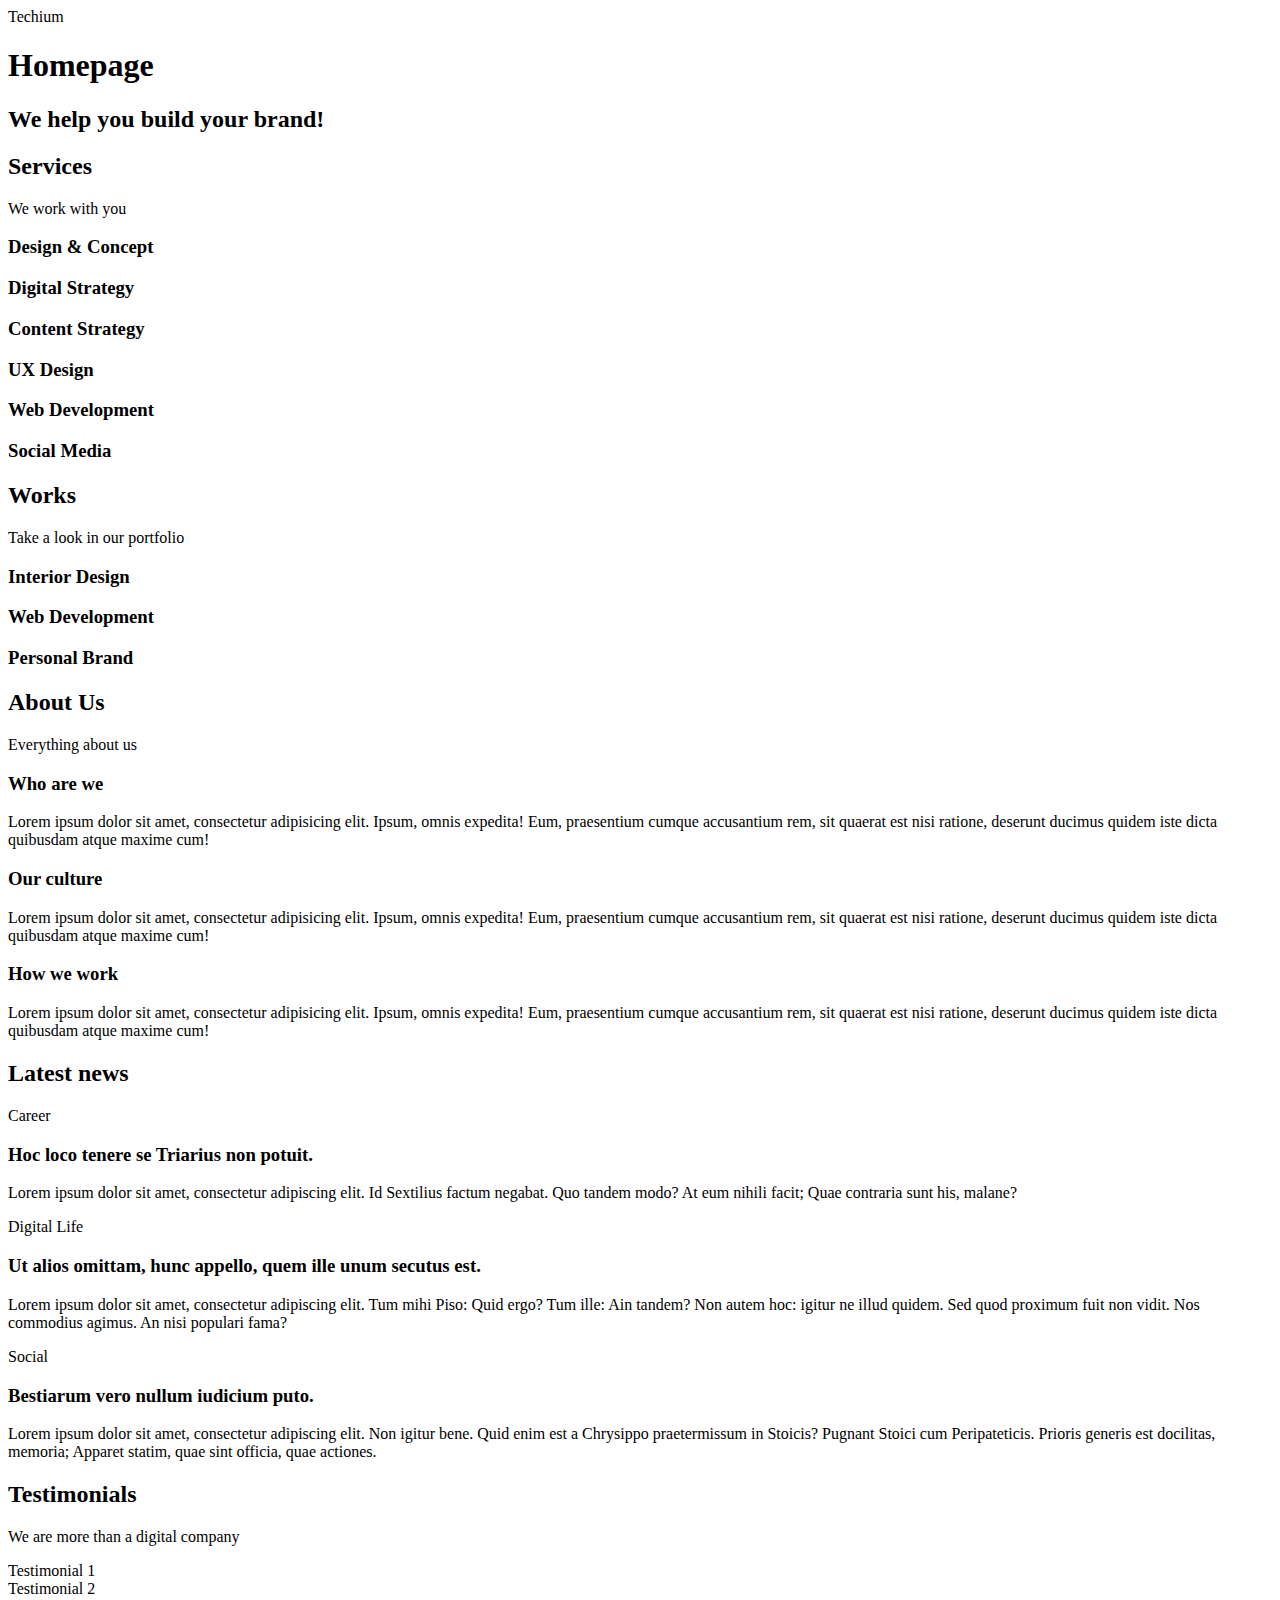
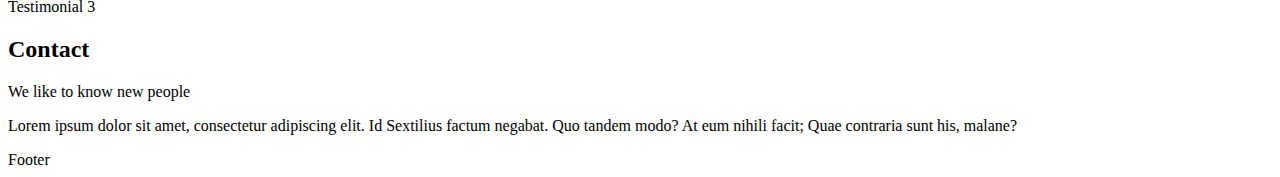
<file: 0x00-html_advanced/16-index.html>
<!DOCTYPE html>

<html lang="en" dir="ltr">
    <head>
        <meta charset="utf-8" />
        <meta name="viewport" content="width=device-width, initial-scale=1.0, viewport-fit=cover" />
        <title>Article - Techium</title>
        <meta name="description" content="Techium is a digital agency" />
        <link rel="icon" type="image/x-icon" href="./favicon.ico" />
        <link rel="icon" type="image/png" href="./favicon.png" />
    </head>
    <body>
        <header>
            <div>
                <span>Techium</span><nav></nav>
            </div>
        </header>
        <main>
            <h1>Homepage</h1>
            <section>
                <div>
                    <h2>We help you build your brand!</h2>
                </div>
            </section>
            <section>
                <div>
                    <header>
                        <h2>Services</h2>
                        <p>We work with you</p>
                    </header>
                    <div>
                        <h3>Design & Concept</h3>
                        <h3>Digital Strategy</h3>
                        <h3>Content Strategy</h3>
                        <h3>UX Design</h3>
                        <h3>Web Development</h3>
                        <h3>Social Media</h3>
                    </div>
                </div>
            </section>
            <section>
                <div>
                    <header>
                        <h2>Works</h2>
                        <p>Take a look in our portfolio</p>
                    </header>
                    <div>
                        <article><h3>Interior Design</h3></article>
                        <article><h3>Web Development</h3></article>
                        <article><h3>Personal Brand</h3></article>
                    </div>
                </div>
            </section>
            <section>
                <div>
                    <header>
                        <h2>About Us</h2>
                        <p>Everything about us</p>
                    </header>
                    <div>
                        <h3>Who are we</h3>
                        <p>Lorem ipsum dolor sit amet, consectetur adipisicing elit. Ipsum, omnis expedita! Eum, praesentium cumque accusantium rem, sit quaerat est nisi ratione, deserunt ducimus quidem iste dicta quibusdam atque maxime cum!</p>
                        <h3>Our culture</h3>
                        <p>Lorem ipsum dolor sit amet, consectetur adipisicing elit. Ipsum, omnis expedita! Eum, praesentium cumque accusantium rem, sit quaerat est nisi ratione, deserunt ducimus quidem iste dicta quibusdam atque maxime cum!</p>
                        <h3>How we work</h3>
                        <p>Lorem ipsum dolor sit amet, consectetur adipisicing elit. Ipsum, omnis expedita! Eum, praesentium cumque accusantium rem, sit quaerat est nisi ratione, deserunt ducimus quidem iste dicta quibusdam atque maxime cum!</p>
                    </div>
                </div>
            </section>
            <section>
                <div>
                    <header>
                        <h2>Latest news</h2>
                    </header>
                    <div>
                        <article><p>Career</p><h3>Hoc loco tenere se Triarius non potuit.</h3><p>Lorem ipsum dolor sit amet, consectetur adipiscing elit. Id Sextilius factum negabat. Quo tandem modo? At eum nihili facit; Quae contraria sunt his, malane?</p></article>
                        <article><p>Digital Life</p><h3>Ut alios omittam, hunc appello, quem ille unum secutus est.</h3><p>Lorem ipsum dolor sit amet, consectetur adipiscing elit. Tum mihi Piso: Quid ergo? Tum ille: Ain tandem? Non autem hoc: igitur ne illud quidem. Sed quod proximum fuit non vidit. Nos commodius agimus. An nisi populari fama?</p></article>
                        <article><p>Social</p><h3>Bestiarum vero nullum iudicium puto.</h3><p>Lorem ipsum dolor sit amet, consectetur adipiscing elit. Non igitur bene. Quid enim est a Chrysippo praetermissum in Stoicis? Pugnant Stoici cum Peripateticis. Prioris generis est docilitas, memoria; Apparet statim, quae sint officia, quae actiones.</p></article>
                    </div>
                </div>
            </section>
            <section>
                <div>
                    <header>
                        <h2>Testimonials</h2>
                        <p>We are more than a digital company</p>
                    </header>
                    <div>
                        <article>Testimonial 1</article>
                        <article>Testimonial 2</article>
                        <article>Testimonial 3</article>
                    </div>
                </div>
            </section>
            <section>
                <div>
                    <header>
                        <h2>Contact</h2>
                        <p>We like to know new people</p>
                    </header>
                    <div>
                        <p>Lorem ipsum dolor sit amet, consectetur adipiscing elit. Id Sextilius factum negabat. Quo tandem modo? At eum nihili facit; Quae contraria sunt his, malane?</p>
                    </div>
                </div>
            </section>
        </main>
        <footer>
            <div>Footer</div>
        </footer>
    </body>

</html>
</file>
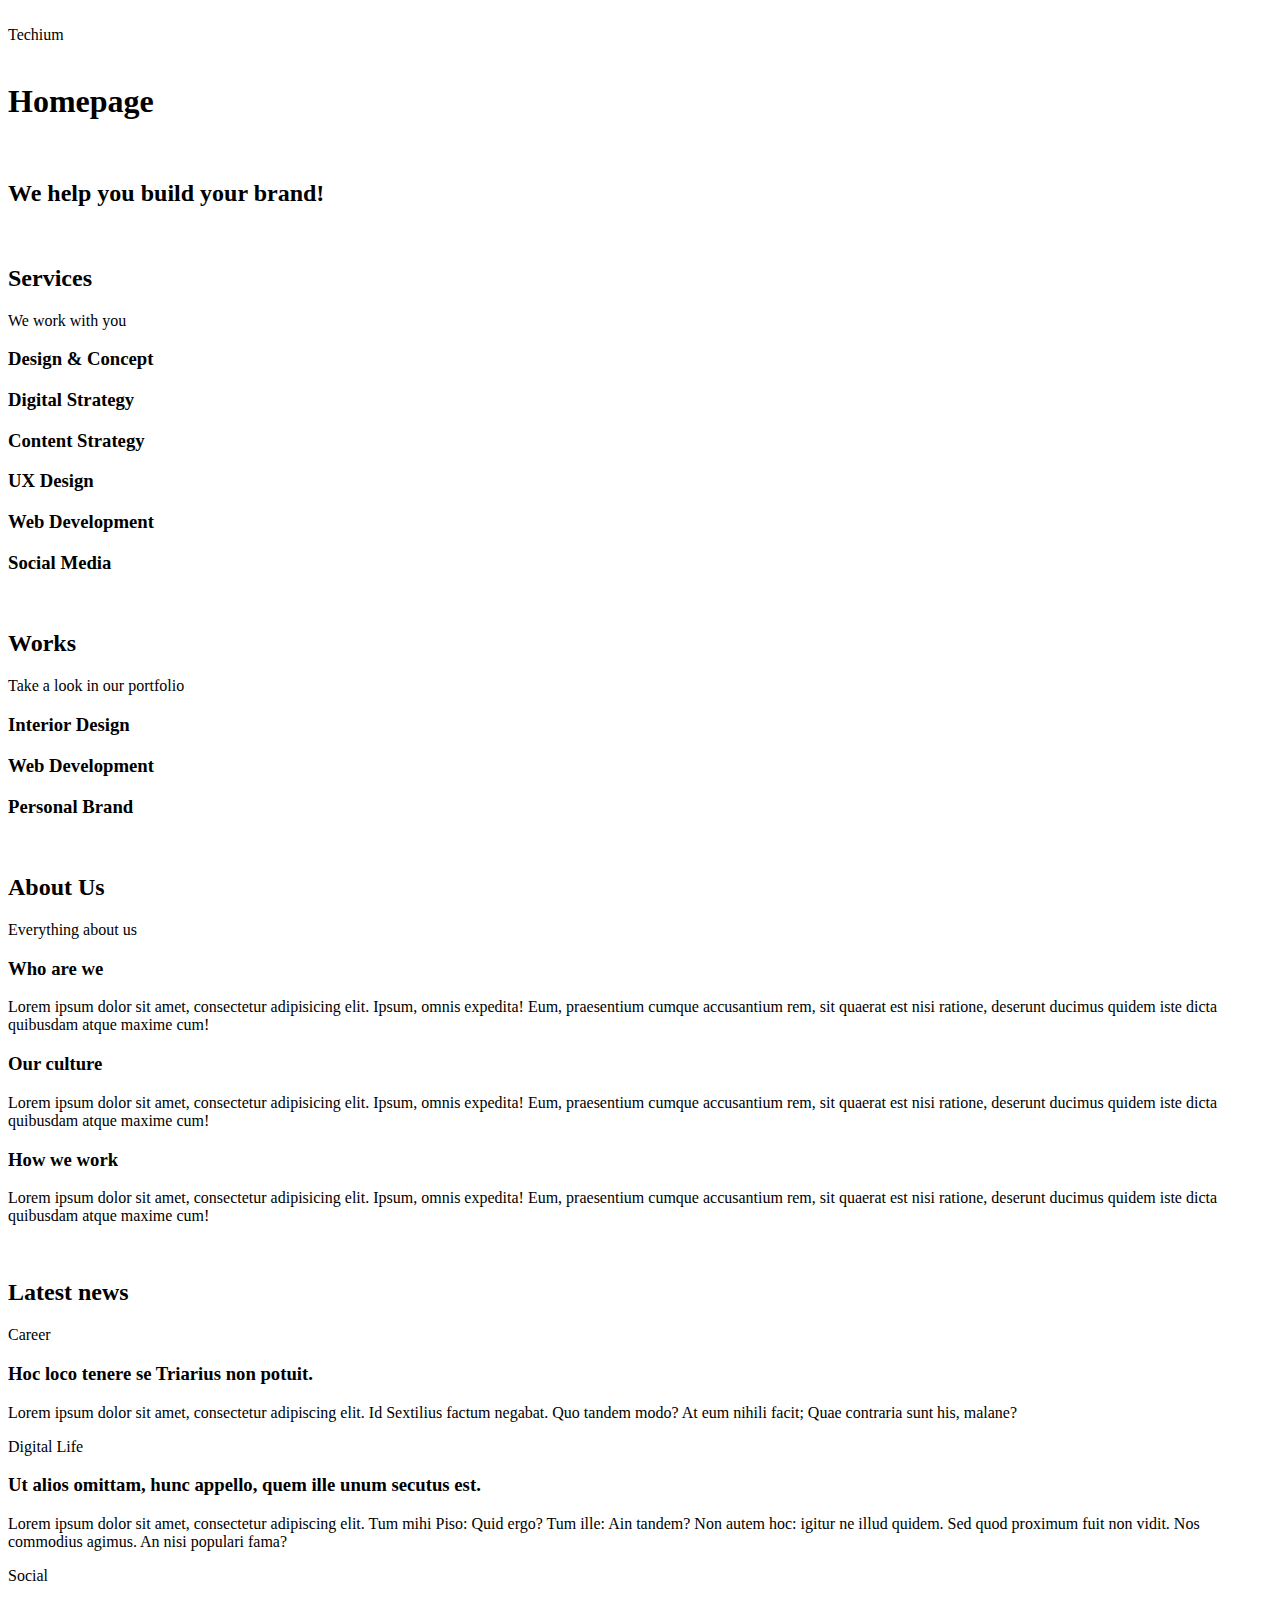
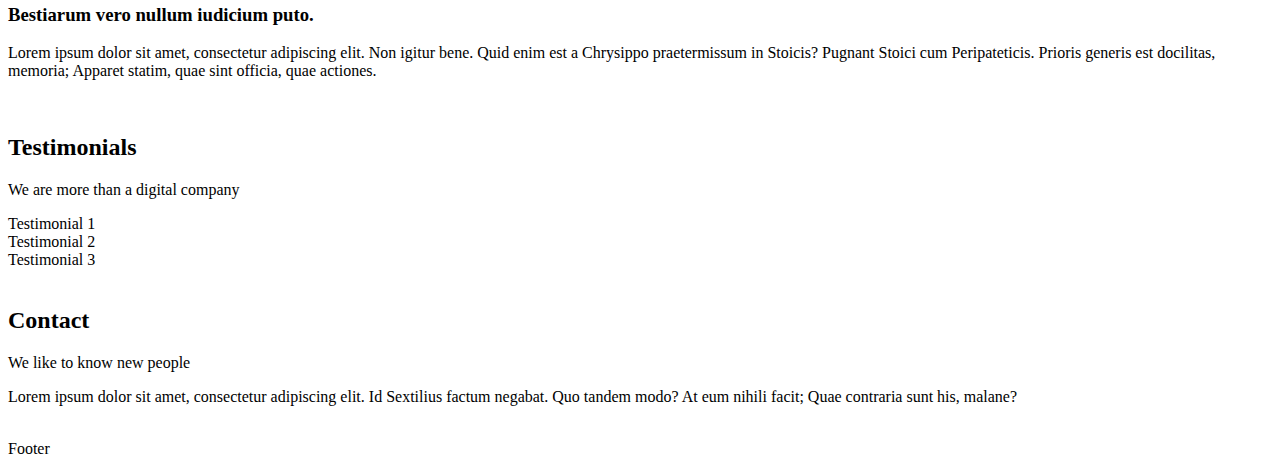
<file: 0x00-html_advanced/17-index.html>
<!DOCTYPE html>

<html lang="en" dir="ltr">
    <head>
        <meta charset="utf-8" />
        <meta name="viewport" content="width=device-width, initial-scale=1.0, viewport-fit=cover" />
        <title>Article - Techium</title>
        <meta name="description" content="Techium is a digital agency" />
        <link rel="icon" type="image/x-icon" href="./favicon.ico" />
        <link rel="icon" type="image/png" href="./favicon.png" />
    </head>
    <body>
        <br>

        <!-- Header -->
        <header>
            <div>
                <span>Techium</span><nav></nav>
            </div>
        </header>
        <br>

        <!-- Main -->
        <main>
            <h1>Homepage</h1>
            <br>
            <!-- Hero section -->
            <section>
                <div>
                    <h2>We help you build your brand!</h2>
                </div>
            </section>
            <br>
            <!-- Services section -->
            <section>
                <div>
                    <header>
                        <h2>Services</h2>
                        <p>We work with you</p>
                    </header>
                    <div>
                        <h3>Design & Concept</h3>
                        <h3>Digital Strategy</h3>
                        <h3>Content Strategy</h3>
                        <h3>UX Design</h3>
                        <h3>Web Development</h3>
                        <h3>Social Media</h3>
                    </div>
                </div>
            </section>
            <br>
            <!-- Works section -->
            <section>
                <div>
                    <header>
                        <h2>Works</h2>
                        <p>Take a look in our portfolio</p>
                    </header>
                    <div>
                        <article><h3>Interior Design</h3></article>
                        <article><h3>Web Development</h3></article>
                        <article><h3>Personal Brand</h3></article>
                    </div>
                </div>
            </section>
            <br>
            <!-- About Us section -->
            <section>
                <div>
                    <header>
                        <h2>About Us</h2>
                        <p>Everything about us</p>
                    </header>
                    <div>
                        <h3>Who are we</h3>
                        <p>Lorem ipsum dolor sit amet, consectetur adipisicing elit. Ipsum, omnis expedita! Eum, praesentium cumque accusantium rem, sit quaerat est nisi ratione, deserunt ducimus quidem iste dicta quibusdam atque maxime cum!</p>
                        <h3>Our culture</h3>
                        <p>Lorem ipsum dolor sit amet, consectetur adipisicing elit. Ipsum, omnis expedita! Eum, praesentium cumque accusantium rem, sit quaerat est nisi ratione, deserunt ducimus quidem iste dicta quibusdam atque maxime cum!</p>
                        <h3>How we work</h3>
                        <p>Lorem ipsum dolor sit amet, consectetur adipisicing elit. Ipsum, omnis expedita! Eum, praesentium cumque accusantium rem, sit quaerat est nisi ratione, deserunt ducimus quidem iste dicta quibusdam atque maxime cum!</p>
                    </div>
                </div>
            </section>
            <br>
            <!-- Latest news section -->
            <section>
                <div>
                    <header>
                        <h2>Latest news</h2>
                    </header>
                    <div>
                        <article><p>Career</p><h3>Hoc loco tenere se Triarius non potuit.</h3><p>Lorem ipsum dolor sit amet, consectetur adipiscing elit. Id Sextilius factum negabat. Quo tandem modo? At eum nihili facit; Quae contraria sunt his, malane?</p></article>
                        <article><p>Digital Life</p><h3>Ut alios omittam, hunc appello, quem ille unum secutus est.</h3><p>Lorem ipsum dolor sit amet, consectetur adipiscing elit. Tum mihi Piso: Quid ergo? Tum ille: Ain tandem? Non autem hoc: igitur ne illud quidem. Sed quod proximum fuit non vidit. Nos commodius agimus. An nisi populari fama?</p></article>
                        <article><p>Social</p><h3>Bestiarum vero nullum iudicium puto.</h3><p>Lorem ipsum dolor sit amet, consectetur adipiscing elit. Non igitur bene. Quid enim est a Chrysippo praetermissum in Stoicis? Pugnant Stoici cum Peripateticis. Prioris generis est docilitas, memoria; Apparet statim, quae sint officia, quae actiones.</p></article>
                    </div>
                </div>
            </section>
            <br>
            <!-- Testimonials section -->
            <section>
                <div>
                    <header>
                        <h2>Testimonials</h2>
                        <p>We are more than a digital company</p>
                    </header>
                    <div>
                        <article>Testimonial 1</article>
                        <article>Testimonial 2</article>
                        <article>Testimonial 3</article>
                    </div>
                </div>
            </section>
            <br>
            <!-- Contact section -->
            <section>
                <div>
                    <header>
                        <h2>Contact</h2>
                        <p>We like to know new people</p>
                    </header>
                    <div>
                        <p>Lorem ipsum dolor sit amet, consectetur adipiscing elit. Id Sextilius factum negabat. Quo tandem modo? At eum nihili facit; Quae contraria sunt his, malane?</p>
                    </div>
                </div>
            </section>
        </main>
        <br>

        <!-- Footer -->
        <footer>
            <div>Footer</div>
        </footer>
    </body>

</html>
</file>
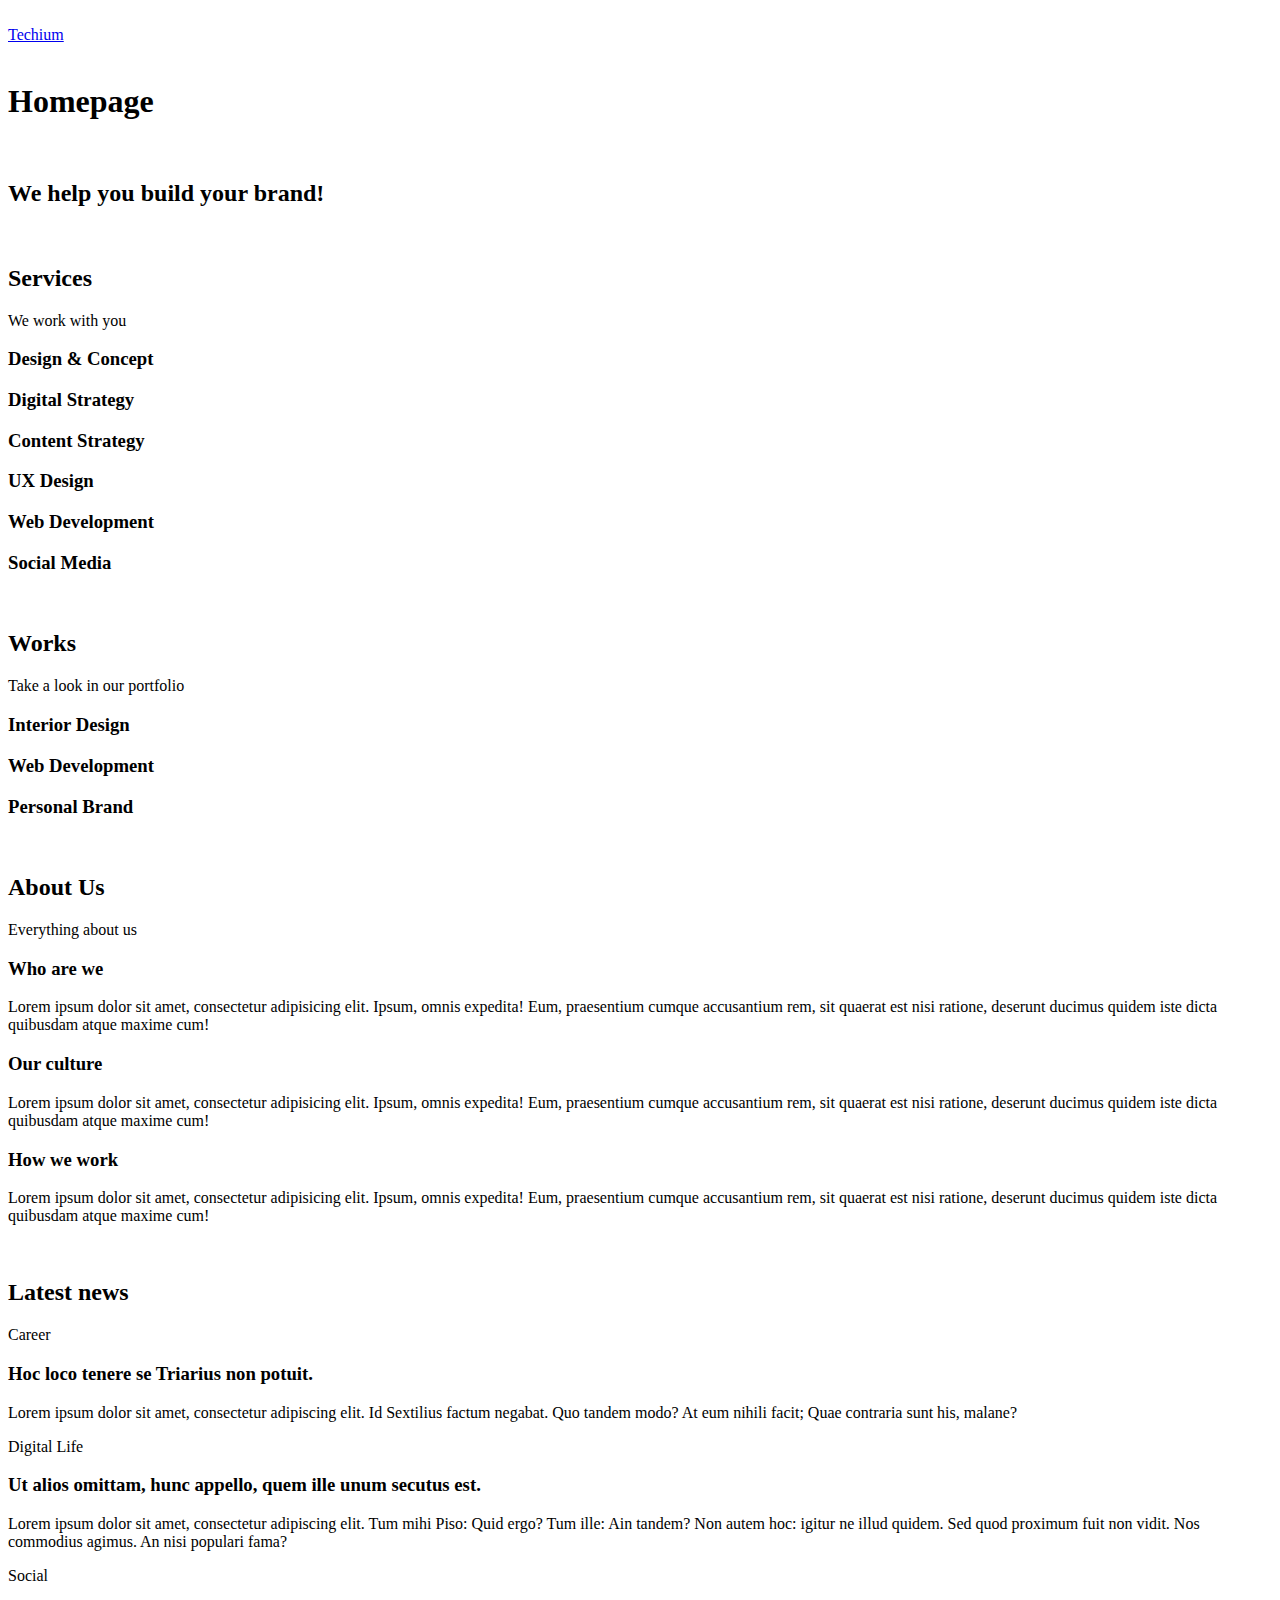
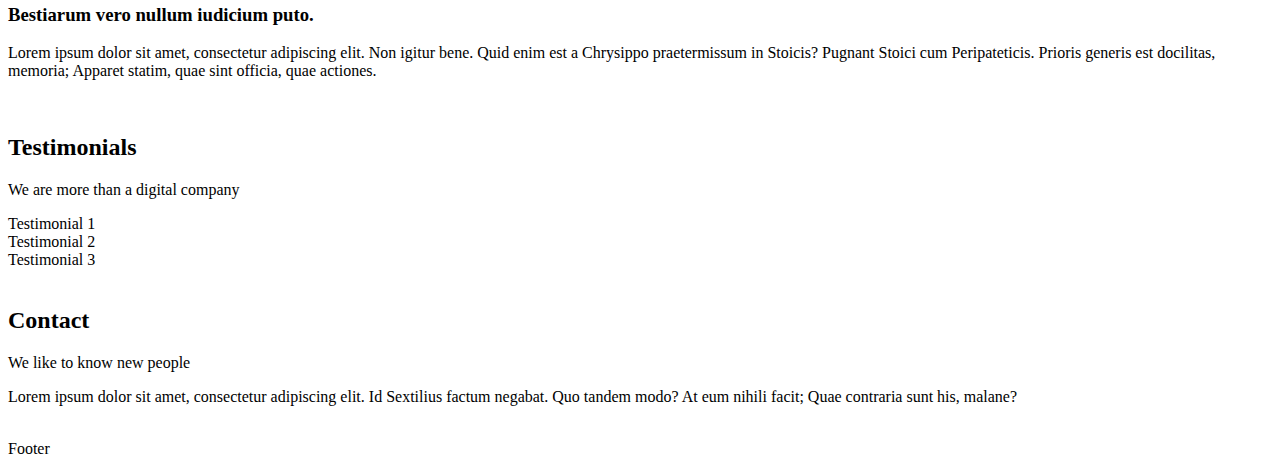
<file: 0x00-html_advanced/18-index.html>
<!DOCTYPE html>

<html lang="en" dir="ltr">
    <head>
        <meta charset="utf-8" />
        <meta name="viewport" content="width=device-width, initial-scale=1.0, viewport-fit=cover" />
        <title>About - Techium</title>
        <meta name="description" content="Techium is a digital agency" />
        <link rel="icon" type="image/x-icon" href="./favicon.ico" />
        <link rel="icon" type="image/png" href="./favicon.png" />
    </head>
    <body>
        <br>

        <!-- Header -->
        <header>
            <div>
                <div>
                    <a href="/"><span>Techium</span></a>
                </div>
                <nav></nav>
            </div>
        </header>
        <br>

        <!-- Main -->
        <main>
            <h1>Homepage</h1>
            <br>
            <!-- Hero section -->
            <section>
                <div>
                    <h2>We help you build your brand!</h2>
                </div>
            </section>
            <br>
            <!-- Services section -->
            <section>
                <div>
                    <header>
                        <h2>Services</h2>
                        <p>We work with you</p>
                    </header>
                    <div>
                        <h3>Design & Concept</h3>
                        <h3>Digital Strategy</h3>
                        <h3>Content Strategy</h3>
                        <h3>UX Design</h3>
                        <h3>Web Development</h3>
                        <h3>Social Media</h3>
                    </div>
                </div>
            </section>
            <br>
            <!-- Works section -->
            <section>
                <div>
                    <header>
                        <h2>Works</h2>
                        <p>Take a look in our portfolio</p>
                    </header>
                    <div>
                        <article><h3>Interior Design</h3></article>
                        <article><h3>Web Development</h3></article>
                        <article><h3>Personal Brand</h3></article>
                    </div>
                </div>
            </section>
            <br>
            <!-- About Us section -->
            <section>
                <div>
                    <header>
                        <h2>About Us</h2>
                        <p>Everything about us</p>
                    </header>
                    <div>
                        <h3>Who are we</h3>
                        <p>Lorem ipsum dolor sit amet, consectetur adipisicing elit. Ipsum, omnis expedita! Eum, praesentium cumque accusantium rem, sit quaerat est nisi ratione, deserunt ducimus quidem iste dicta quibusdam atque maxime cum!</p>
                        <h3>Our culture</h3>
                        <p>Lorem ipsum dolor sit amet, consectetur adipisicing elit. Ipsum, omnis expedita! Eum, praesentium cumque accusantium rem, sit quaerat est nisi ratione, deserunt ducimus quidem iste dicta quibusdam atque maxime cum!</p>
                        <h3>How we work</h3>
                        <p>Lorem ipsum dolor sit amet, consectetur adipisicing elit. Ipsum, omnis expedita! Eum, praesentium cumque accusantium rem, sit quaerat est nisi ratione, deserunt ducimus quidem iste dicta quibusdam atque maxime cum!</p>
                    </div>
                </div>
            </section>
            <br>
            <!-- Latest news section -->
            <section>
                <div>
                    <header>
                        <h2>Latest news</h2>
                    </header>
                    <div>
                        <article><p>Career</p><h3>Hoc loco tenere se Triarius non potuit.</h3><p>Lorem ipsum dolor sit amet, consectetur adipiscing elit. Id Sextilius factum negabat. Quo tandem modo? At eum nihili facit; Quae contraria sunt his, malane?</p></article>
                        <article><p>Digital Life</p><h3>Ut alios omittam, hunc appello, quem ille unum secutus est.</h3><p>Lorem ipsum dolor sit amet, consectetur adipiscing elit. Tum mihi Piso: Quid ergo? Tum ille: Ain tandem? Non autem hoc: igitur ne illud quidem. Sed quod proximum fuit non vidit. Nos commodius agimus. An nisi populari fama?</p></article>
                        <article><p>Social</p><h3>Bestiarum vero nullum iudicium puto.</h3><p>Lorem ipsum dolor sit amet, consectetur adipiscing elit. Non igitur bene. Quid enim est a Chrysippo praetermissum in Stoicis? Pugnant Stoici cum Peripateticis. Prioris generis est docilitas, memoria; Apparet statim, quae sint officia, quae actiones.</p></article>
                    </div>
                </div>
            </section>
            <br>
            <!-- Testimonials section -->
            <section>
                <div>
                    <header>
                        <h2>Testimonials</h2>
                        <p>We are more than a digital company</p>
                    </header>
                    <div>
                        <article>Testimonial 1</article>
                        <article>Testimonial 2</article>
                        <article>Testimonial 3</article>
                    </div>
                </div>
            </section>
            <br>
            <!-- Contact section -->
            <section>
                <div>
                    <header>
                        <h2>Contact</h2>
                        <p>We like to know new people</p>
                    </header>
                    <div>
                        <p>Lorem ipsum dolor sit amet, consectetur adipiscing elit. Id Sextilius factum negabat. Quo tandem modo? At eum nihili facit; Quae contraria sunt his, malane?</p>
                    </div>
                </div>
            </section>
        </main>
        <br>

        <!-- Footer -->
        <footer>
            <div>Footer</div>
        </footer>
    </body>

</html>
</file>
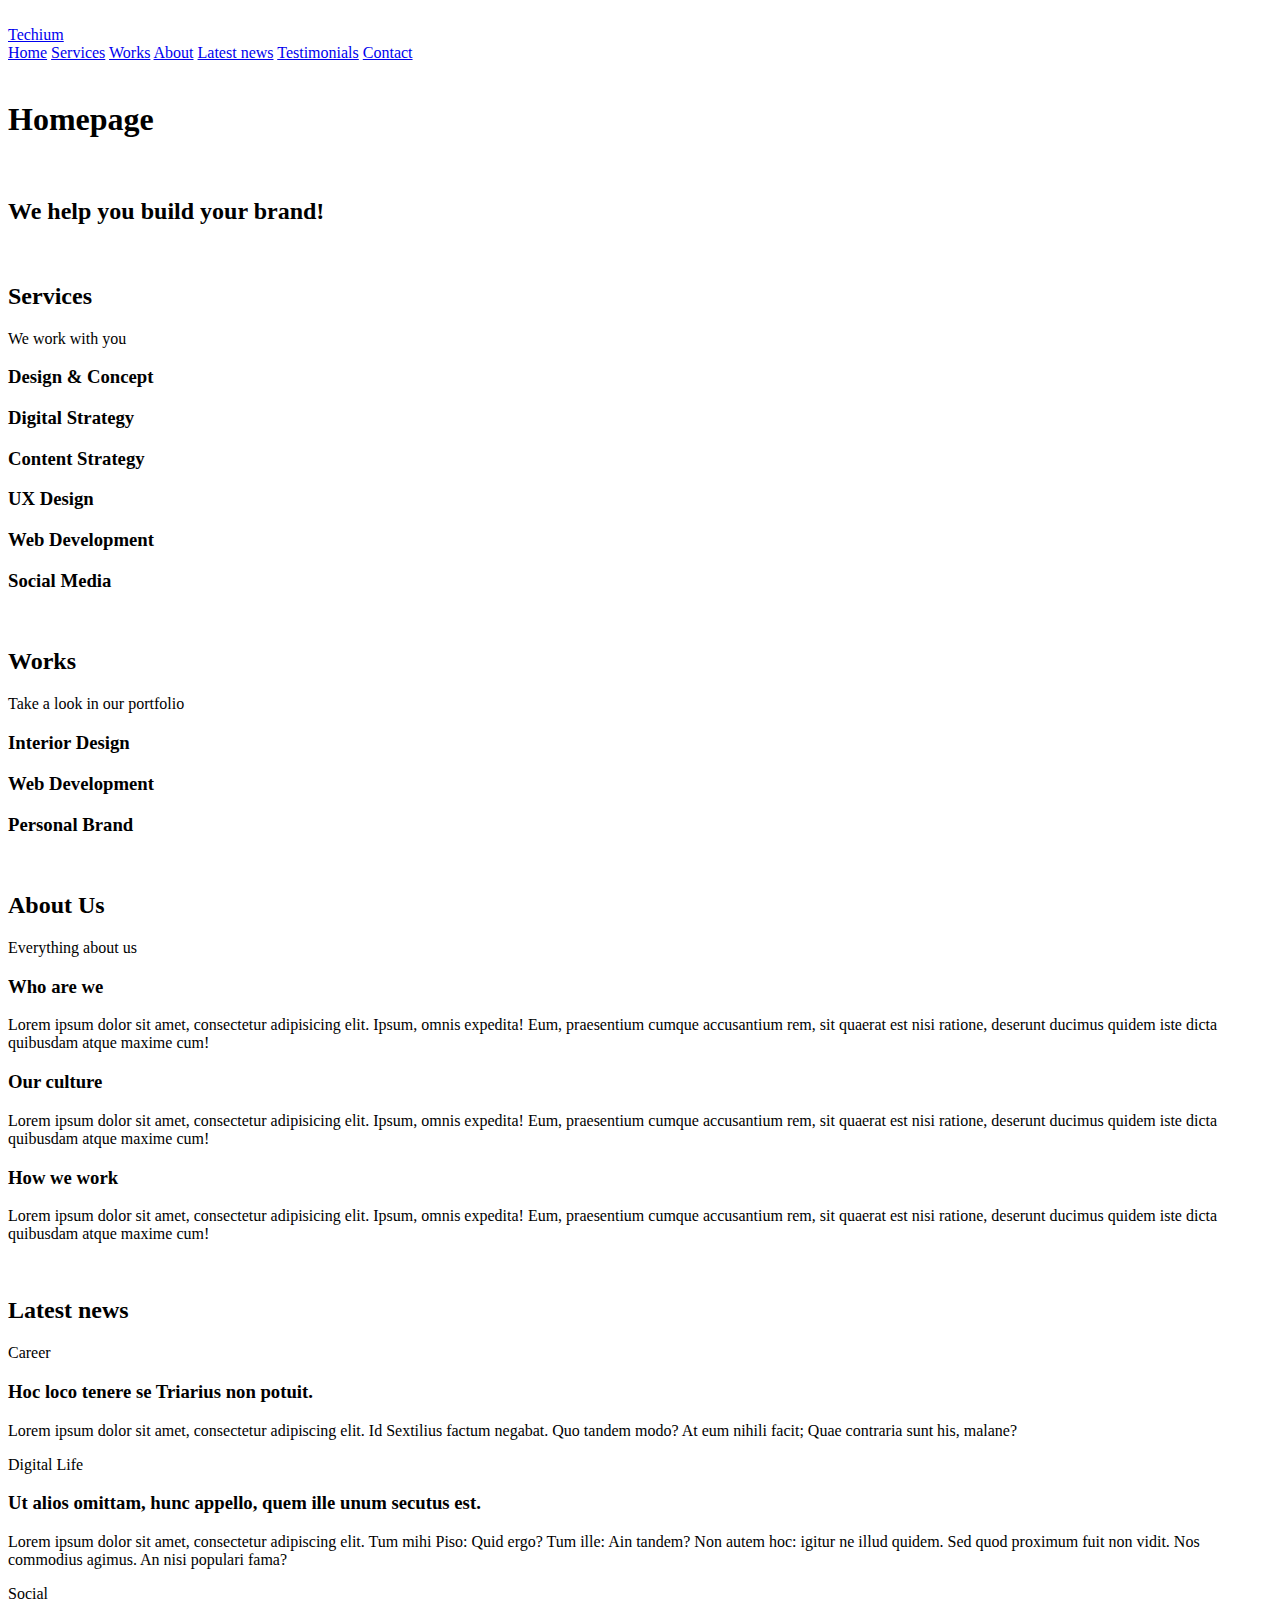
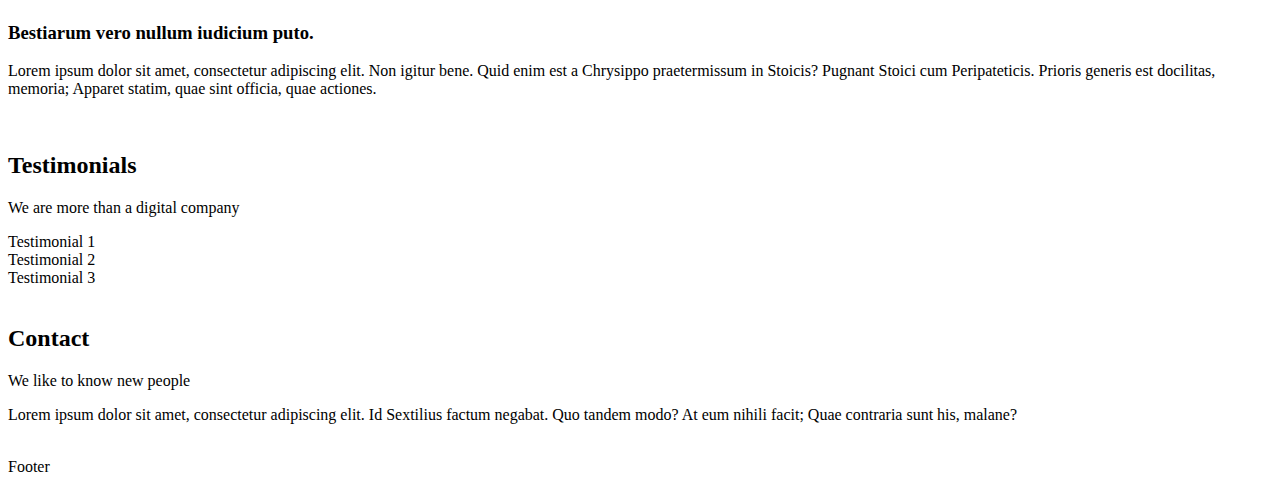
<file: 0x00-html_advanced/20-index.html>
<!DOCTYPE html>

<html lang="en" dir="ltr">
    <head>
        <meta charset="utf-8" />
        <meta name="viewport" content="width=device-width, initial-scale=1.0, viewport-fit=cover" />
        <title>About - Techium</title>
        <meta name="description" content="Techium is a digital agency" />
        <link rel="icon" type="image/x-icon" href="./favicon.ico" />
        <link rel="icon" type="image/png" href="./favicon.png" />
    </head>
    <body>
        <br>

        <!-- Header -->
        <header>
            <div>
                <div>
                    <a href="/"><span>Techium</span></a>
                </div>
                <nav>
                    <div>
                        <a href="/">Home</a>
                        <a href="#services">Services</a>
                        <a href="#works">Works</a>
                        <a href="#about">About</a>
                        <a href="#latest_news">Latest news</a>
                        <a href="#testimonials">Testimonials</a>
                        <a href="#contact">Contact</a>
                    </div>
                </nav>
            </div>
        </header>
        <br>

        <!-- Main -->
        <main>
            <h1>Homepage</h1>
            <br>
            <!-- Hero section -->
            <section>
                <div>
                    <h2>We help you build your brand!</h2>
                </div>
            </section>
            <br>
            <!-- Services section -->
            <section>
                <div>
                    <header>
                        <h2>Services</h2>
                        <p>We work with you</p>
                    </header>
                    <div>
                        <h3>Design & Concept</h3>
                        <h3>Digital Strategy</h3>
                        <h3>Content Strategy</h3>
                        <h3>UX Design</h3>
                        <h3>Web Development</h3>
                        <h3>Social Media</h3>
                    </div>
                </div>
            </section>
            <br>
            <!-- Works section -->
            <section>
                <div>
                    <header>
                        <h2>Works</h2>
                        <p>Take a look in our portfolio</p>
                    </header>
                    <div>
                        <article><h3>Interior Design</h3></article>
                        <article><h3>Web Development</h3></article>
                        <article><h3>Personal Brand</h3></article>
                    </div>
                </div>
            </section>
            <br>
            <!-- About Us section -->
            <section>
                <div>
                    <header>
                        <h2>About Us</h2>
                        <p>Everything about us</p>
                    </header>
                    <div>
                        <h3>Who are we</h3>
                        <p>Lorem ipsum dolor sit amet, consectetur adipisicing elit. Ipsum, omnis expedita! Eum, praesentium cumque accusantium rem, sit quaerat est nisi ratione, deserunt ducimus quidem iste dicta quibusdam atque maxime cum!</p>
                        <h3>Our culture</h3>
                        <p>Lorem ipsum dolor sit amet, consectetur adipisicing elit. Ipsum, omnis expedita! Eum, praesentium cumque accusantium rem, sit quaerat est nisi ratione, deserunt ducimus quidem iste dicta quibusdam atque maxime cum!</p>
                        <h3>How we work</h3>
                        <p>Lorem ipsum dolor sit amet, consectetur adipisicing elit. Ipsum, omnis expedita! Eum, praesentium cumque accusantium rem, sit quaerat est nisi ratione, deserunt ducimus quidem iste dicta quibusdam atque maxime cum!</p>
                    </div>
                </div>
            </section>
            <br>
            <!-- Latest news section -->
            <section>
                <div>
                    <header>
                        <h2>Latest news</h2>
                    </header>
                    <div>
                        <article><p>Career</p><h3>Hoc loco tenere se Triarius non potuit.</h3><p>Lorem ipsum dolor sit amet, consectetur adipiscing elit. Id Sextilius factum negabat. Quo tandem modo? At eum nihili facit; Quae contraria sunt his, malane?</p></article>
                        <article><p>Digital Life</p><h3>Ut alios omittam, hunc appello, quem ille unum secutus est.</h3><p>Lorem ipsum dolor sit amet, consectetur adipiscing elit. Tum mihi Piso: Quid ergo? Tum ille: Ain tandem? Non autem hoc: igitur ne illud quidem. Sed quod proximum fuit non vidit. Nos commodius agimus. An nisi populari fama?</p></article>
                        <article><p>Social</p><h3>Bestiarum vero nullum iudicium puto.</h3><p>Lorem ipsum dolor sit amet, consectetur adipiscing elit. Non igitur bene. Quid enim est a Chrysippo praetermissum in Stoicis? Pugnant Stoici cum Peripateticis. Prioris generis est docilitas, memoria; Apparet statim, quae sint officia, quae actiones.</p></article>
                    </div>
                </div>
            </section>
            <br>
            <!-- Testimonials section -->
            <section>
                <div>
                    <header>
                        <h2>Testimonials</h2>
                        <p>We are more than a digital company</p>
                    </header>
                    <div>
                        <article>Testimonial 1</article>
                        <article>Testimonial 2</article>
                        <article>Testimonial 3</article>
                    </div>
                </div>
            </section>
            <br>
            <!-- Contact section -->
            <section>
                <div>
                    <header>
                        <h2>Contact</h2>
                        <p>We like to know new people</p>
                    </header>
                    <div>
                        <p>Lorem ipsum dolor sit amet, consectetur adipiscing elit. Id Sextilius factum negabat. Quo tandem modo? At eum nihili facit; Quae contraria sunt his, malane?</p>
                    </div>
                </div>
            </section>
        </main>
        <br>

        <!-- Footer -->
        <footer>
            <div>Footer</div>
        </footer>
    </body>

</html>
</file>
<file: 0x02-CSS_advanced/styles/32-style.css>
/* NORMALIZE */html{line-height:1.15;-webkit-text-size-adjust:100%}body{margin:0}main{display:block}h1{font-size:2em;margin:.67em 0}hr{box-sizing:content-box;height:0;overflow:visible}pre{font-family:monospace,monospace;font-size:1em}a{background-color:transparent}abbr[title]{border-bottom:none;text-decoration:underline;text-decoration:underline dotted}b,strong{font-weight:bolder}code,kbd,samp{font-family:monospace,monospace;font-size:1em}small{font-size:80%}sub,sup{font-size:75%;line-height:0;position:relative;vertical-align:baseline}sub{bottom:-.25em}sup{top:-.5em}img{border-style:none}button,input,optgroup,select,textarea{font-family:inherit;font-size:100%;line-height:1.15;margin:0}button,input{overflow:visible}button,select{text-transform:none}[type=button],[type=reset],[type=submit],button{-webkit-appearance:button}[type=button]::-moz-focus-inner,[type=reset]::-moz-focus-inner,[type=submit]::-moz-focus-inner,button::-moz-focus-inner{border-style:none;padding:0}[type=button]:-moz-focusring,[type=reset]:-moz-focusring,[type=submit]:-moz-focusring,button:-moz-focusring{outline:1px dotted ButtonText}fieldset{padding:.35em .75em .625em}legend{box-sizing:border-box;color:inherit;display:table;max-width:100%;padding:0;white-space:normal}progress{vertical-align:baseline}textarea{overflow:auto}[type=checkbox],[type=radio]{box-sizing:border-box;padding:0}[type=number]::-webkit-inner-spin-button,[type=number]::-webkit-outer-spin-button{height:auto}[type=search]{-webkit-appearance:textfield;outline-offset:-2px}[type=search]::-webkit-search-decoration{-webkit-appearance:none}::-webkit-file-upload-button{-webkit-appearance:button;font:inherit}details{display:block}summary{display:list-item}template{display:none}[hidden]{display:none}
/* GLOBAL */
html {
  scroll-behavior: smooth;
  font-size: 62.5%;
}
:root {
  --color-primary: #d73953;
  --color-black: #090909;
  --color-white: #ffffff;
  --color-light-grey: #f3f3f3;
  --color-dark-grey: #353535;
  --text-color: var(--color-black);
  --font-family-base: "Open Sans", "Helvetica Neue", Helvetica, Arial, sans-serif;
  --font-family-title: "Raleway", "Helvetica Neue", Helvetica, Arial, sans-serif;
  --font-size-small: 1.2rem;
  --font-size-medium: 1.6rem;
  --font-size-large: 1.8rem;
  --font-size-x-large: 2.3rem;
  --font-size-xx-large: 4.8rem;
  --font-weight-regular: 400;
  --font-weight-bold: 700;
  --line-height-small: 1.2;
  --line-height-base: 1.5;
  --line-height-big: 1.8;
  --section-header-align: center;
  --section-tagline-transform: uppercase;
  --section-title-margin: 0;
  --section-title-color: var(--color-black);
  --section-padding: 5rem 0;
  --section-header-padding: 0 0 3rem;
  --section-body-padding: 0 0 3rem;
  --section-footer-padding: 3rem 0 0;
  --section-footer-align: center;
  --footer-padding: 5rem 0 1rem;
  --nav-item-font-family: var(--font-family-title);
  --nav-item-font-weight: var(--font-weight-bold);
  --nav-item-font-size: var(--font-size-medium);
  --nav-item-letter-spacing: 0.04rem;
  --nav-item-display: inline-block;
  --nav-item-margin: 0 0 3rem 0;
  --nav-item-link-hover: var(--color-white);
  --section-tagline-margin: 0;
  --button-display: inline-block;
  --button-padding: 1.5rem 3rem;
  --button-border: 0.2rem solid var(--color-primary);
  --button-color: var(--color-black);
  --button-text-decoration: none;
  --button-font-size: var(--font-size-large);
  --button-hover-color: var(--color-white);
  --button-hover-text-decoration: none;
  --button-hover-background: var(--color-primary);
  --header-padding: 4rem 0 0;
  --header-logo-position: relative;
  --header-logo-link-display: inline-block;
  --header-logo-link-position: absolute;
  --header-logo-link-top: -1rem;
  --header-logo-link-left: 0;
  --transition-duration: 0.3s;
  --transition-cubic-bezier: cubic-bezier(0.17, 0.67, 0, 1.01);
}
*,
*:before,
*:after {
  box-sizing: border-box;
}
/* GENERAL */
body {
  color: var(--text-color);
  font-family: var(--font-family-base);
  font-size: var(--font-size-medium);
  font-weight: var(--font-weight-regular);
  line-height: var(--line-height-base);
}
h1,
h2,
h3,
h4,
h5,
h6 {
  font-family: var(--font-family-title);
  font-weight: var(--font-weight-bold);
}
a:link {
  color: var(--text-color);
  text-decoration: none;
}
a:visited {
  font-style: italic;
}
a:hover {
  text-decoration: underline;
}
a:active {
  background-color: var(--color-light-grey);
}
[data-section-theme="dark"] {
  --text-color: var(--color-white);
  --section-title-color: var(--color-white);
  background-color: var(--color-black);
  --button-color: var(--color-white);
}
.container {
  width: 960px;
  margin-left: auto;
  margin-right: auto;
}
ul.row {
  margin: 0;
  padding: 0;
  list-style-type: none;
}
.row::after {
  content: "";
  display: table;
  clear: both;
}
.col-1-3 {
  width: 33.33%;
}
.col-1-2 {
  width: 50%;
}
[class^="col-"] {
  float: left;
  padding: 0.5rem;
}
.visually-hidden {
  display: none;
}
/* HEADER */
.header {
  padding: var(--header-padding);
}
.header-logo {
  position: var(--header-logo-position);
}
.header-logo a {
  display: var(--header-logo-link-display);
  position: var(--header-logo-link-position);
  top: var(--header-logo-link-top);
  left: var(--header-logo-link-left);
}
.navbar-menu {
  float: right;
}
.nav {
  margin: 0;
  padding: 0;
  list-style-type: none;
  text-align: center;
}
.nav .nav-item {
  font-family: var(--nav-item-font-family);
  font-weight: var(--nav-item-font-weight);
  font-size: var(--nav-item-font-size);
  letter-spacing: var(--nav-item-letter-spacing);
  display: var(--nav-item-display);
  margin: var(--nav-item-margin);
}
.nav .nav-link {
  display: block;
  padding: 0.5rem 1rem;
}
.nav .nav-link::before {
  content: "";
  position: absolute;
  top: 0;
  left: 0;
  background-color: var(--color-white);
  width: 0;
  height: 0.2rem;
  transition: var(--transition-duration) var(--transition-cubic-bezier);
}
.nav .nav-link:hover {
  color: var(--nav-item-link-hover);
}
.nav .nav-item:hover .nav-link::before {
  background-color: var(--color-primary);
  width: 100%;
}
/* MAIN */
.section-hero {
  background-size: 90rem auto;
}
.section-hero .section-title {
  margin-bottom: 5rem;
}
.section-hero .section-inner {
  padding: 10rem 40rem 2rem 0;
}
.section {
  padding: var(--section-padding);
}
.section-header {
  text-align: var(--section-header-align);
  padding: var(--section-header-padding);
}
.section-body {
  padding: var(--section-body-padding);
}
.section-title {
  font-family: var(--font-family-title);
  font-size: var(--font-size-xx-large);
  font-weight: var(--font-weight-bold);
  margin: var(--section-title-margin);
  color: var(--section-title-color);
}
.section-tagline {
  color: var(--color-primary);
  font-family: var(--font-family-title);
  text-transform: var(--section-tagline-transform);
  font-weight: var(--font-weight-bold);
  margin: var(--section-tagline-margin);
}
.section-footer {
  padding: var(--section-footer-padding);
  text-align: var(--section-footer-align);
}
.card-category {
  color: var(--color-primary);
}
.card-services .card-title {
  margin: 0;
}
.card-services a {
  display: block;
  padding: 2rem;
  background-color: var(--color-light-grey);
}
.card-services a:hover {
  color: var(--color-white);
  background-color: var(--color-primary);
  text-decoration: none;
}
.card-work .card-outer {
  position: relative;
  overflow: hidden;
}
.card-work:hover .card-outer {
  transform: scale(0.95);
}
.card-work .card-image img {
  height: 30rem;
  width: 100%;
  object-fit: cover;
  vertical-align: bottom;
}
.card-work:hover .card-image {
  transform: scale(1.2);
  transition: var(--transition-duration) var(--transition-cubic-bezier);
}
.card-work .card-inner {
  position: absolute;
  top: -0.1rem;
  left: -0.1rem;
  right: -0.1rem;
  z-index: 1;
  transition: var(--transition-duration) var(--transition-cubic-bezier);
}
.card-work:hover .card-inner {
  background-color: rgba(0, 0, 0, 0.7);
}
.card-work .card-title {
  text-align: center;
  margin: 0;
  opacity: 0;
  height: 100%;
  position: relative;
}
.card-work:hover .card-title {
  opacity: 1;
}
.card-work .card-title a {
  display: block;
  text-decoration: none;
  padding-top: 45%;
}
.card-work .card-title a::after {
  position: absolute;
  top: 0;
  left: 0;
  right: 0;
  bottom: 0;
  content: "";
}
.card-testimonial {
  text-align: center;
}
.card-testimonial .card-avatar {
  border-radius: 50%;
  width: 10rem;
  height: 10rem;
}
.card-testimonial .card-quote {
  position: relative;
}
.card-testimonial .card-quote::before {
  content: "\201C";
  position: absolute;
  top: -4.5rem;
  left: -1rem;
  color: #efeded;
  font-size: 10rem;
  z-index: -1;
}
.card-testimonial .card-quote cite {
  display: block;
  padding-top: 1rem;
  color: var(--color-primary);
}
.button {
  display: var(--button-display);
  padding: var(--button-padding);
  border: var(--button-border);
  font-size: var(--button-font-size);
  color: var(--button-color);
  text-decoration: var(--button-text-decoration);
}
.button:hover {
  color: var(--button-hover-color);
  text-decoration: var(--button-hover-text-decoration);
  background: var(--button-hover-background);
  transition-duration: var(--transition-duration);
  transition-property: color, background-color;
}
/* FOOTER */
.footer {
  padding: var(--footer-padding);
}
.footer ul {
  text-align: right;
}
.footer-address {
  color: var(--text-color);
}
.footer-copyright {
  margin: 0;
  font-size: var(--font-size-small);
  color: var(--text-color);
}
.social-link {
  display: block;
}
.social-link > svg {
  fill: var(--text-color);
}
</file>
